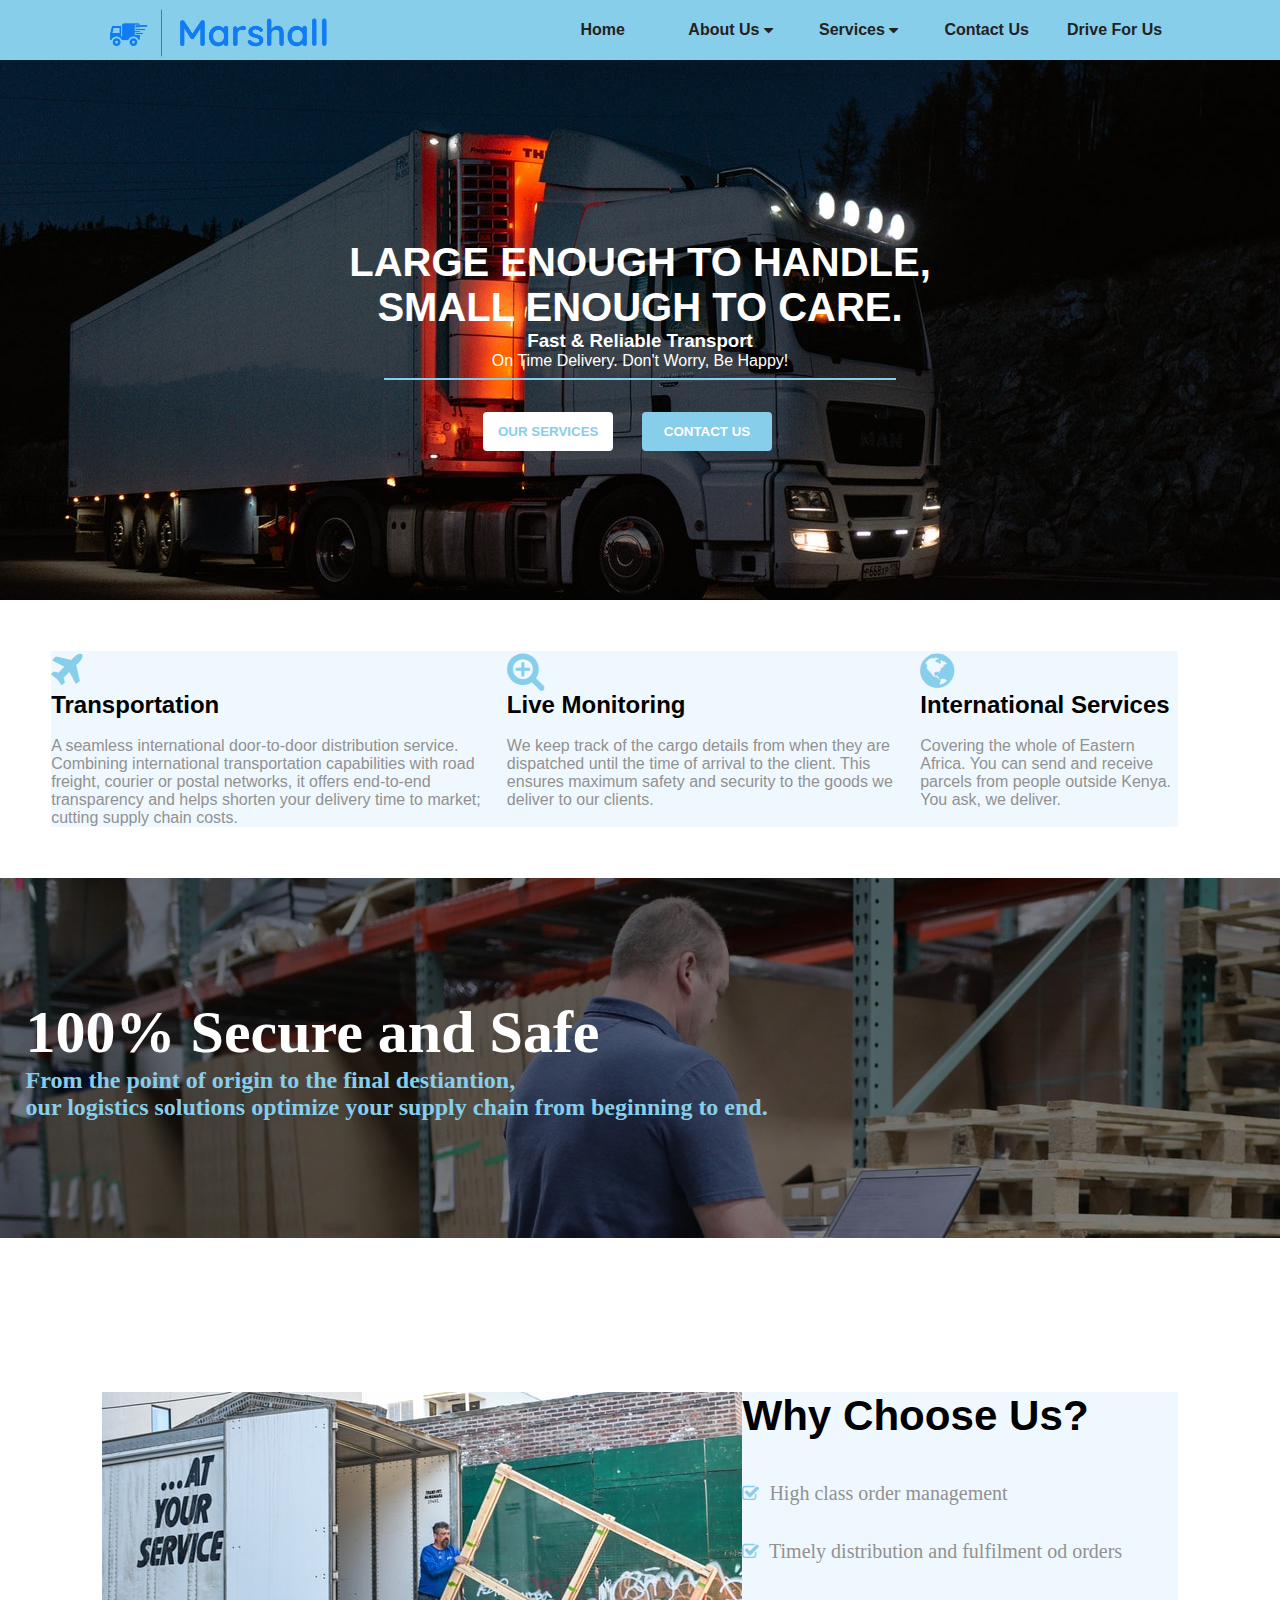
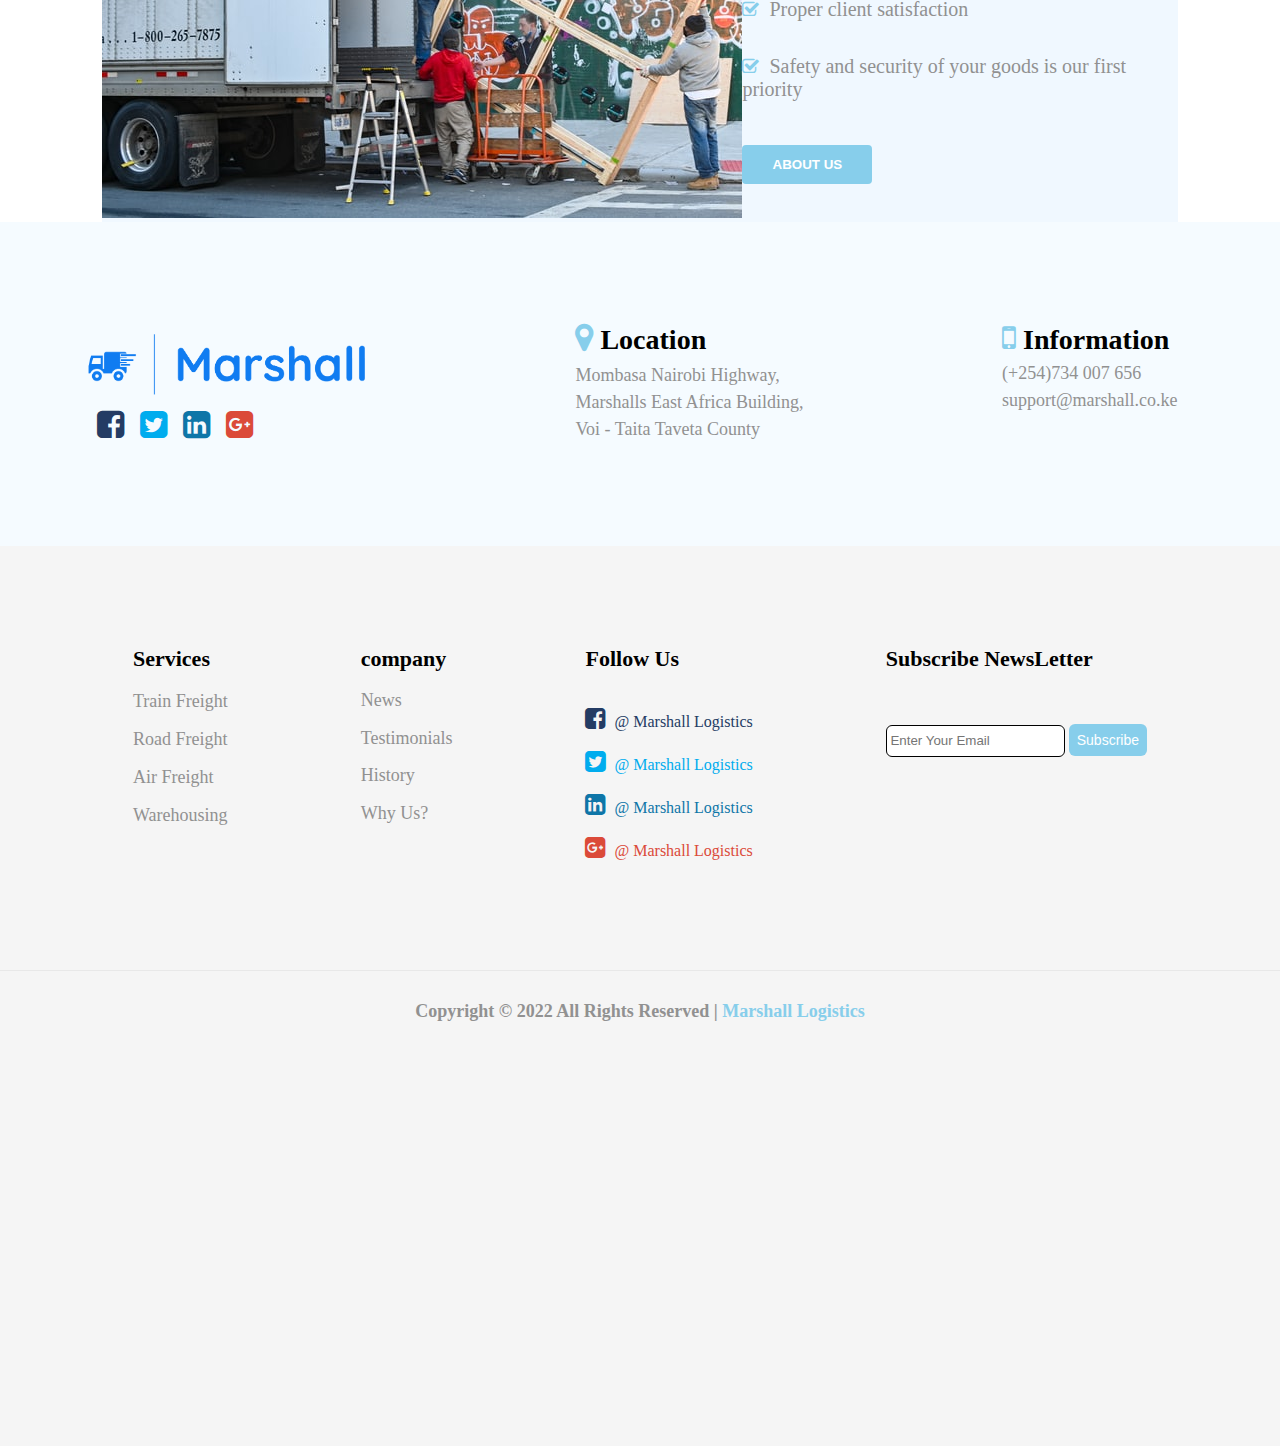
<file: index.html>
<!DOCTYPE html>
<html lang="en">
<head>
    <meta charset="UTF-8">
    <meta http-equiv="X-UA-Compatible" content="IE=edge">
    <meta name="viewport" content="width=device-width, initial-scale=1.0">
    <link rel="stylesheet" href="./Styles/style.css">
    <script src="components/footer.js" type="text/javascript" defer></script>
    <!-- fontawesome CDN -->
    <link rel="stylesheet" href="https://cdnjs.cloudflare.com/ajax/libs/font-awesome/4.7.0/css/font-awesome.min.css" integrity="sha256-eZrrJcwDc/3uDhsdt61sL2oOBY362qM3lon1gyExkL0=" crossorigin="anonymous" />
    <title>Marshall Group</title>
    
</head>
<body>
    <header>
        <!-- Navigation bar -->
        <nav class="navbar">
            
        </nav>
        <script src="main.js"></script>
    </header>
    <main>
        <div class="intro">
            <h1>Large Enough to Handle, <br> Small Enough to Care.</h1>
            <h3>Fast & Reliable Transport</h3>
            <p>On Time Delivery. Don't Worry, Be Happy!</p>
            <div class="divider"></div>
            <div class="buttons">
            <a href="./services.html"><button class="service"> Our Services</button></a>
           <a href="./contact.html"><button class="con">Contact Us</button></a>
           </div>
        </div>
        <div class="activity">
            <div class="transport">
                <h2><i style="color: #87CEEB; font-size: 40px;" class="fa fa-plane" aria-hidden="true"></i><br> Transportation</h2>
                &nbsp;
                <p>A seamless international door-to-door distribution service.<br> Combining international transportation capabilities
                     with road freight, courier or postal networks, it offers end-to-end transparency and helps shorten your delivery time
                      to market; cutting supply chain costs.</p>
            </div>
            <div class="monitor">
                <h2><i style="color: #87CEEB; font-size: 40px" class="fa fa-search-plus" aria-hidden="true"></i><br> Live Monitoring</h2>
                &nbsp;
                <p>We keep track of the cargo details from when they are dispatched until the time of arrival to the client.
                    This ensures maximum safety and security to the goods we deliver to our clients.
                </p>
            </div>
            <div class="outside">
                <h2><i style="color: #87CEEB; font-size: 40px;" class="fa fa-globe" aria-hidden="true"></i><br> International Services</h2>
                &nbsp;
                <p>Covering the whole of Eastern Africa. You can send and receive parcels from people outside Kenya.
                    You ask, we deliver.
                </p>
            </div>
        </div>
        <div class="warehouse">
            <h1>100% Secure and Safe</h1>
            <p>From the point of origin to the final destiantion,<br> our logistics solutions optimize your supply chain from beginning to end.</p>
        </div>
        <div class="info">
            <div class="image">
                <img src="./Images/truck del.jpg" alt="Truck delivery">
            </div>
            <div class="content">
                <a href="./company.html"> <h3>Why Choose Us?</h3></a>
                &nbsp;
                <br>
                <ul>
                    <li><i class="fa fa-check-square-o" aria-hidden="true"></i>&nbsp; High class order management</li>
                    <li><i class="fa fa-check-square-o" aria-hidden="true"></i>&nbsp; Timely distribution and fulfilment od orders</li>
                    <li><i class="fa fa-check-square-o" aria-hidden="true"></i>&nbsp; Proper client satisfaction</li>
                    <li><i class="fa fa-check-square-o" aria-hidden="true"></i>&nbsp; Safety and security of your goods is our first priority</li>
                </ul>
                <a href="./company.html"><button class="con">About Us</button></a>

            </div>
        </div>
        <div class="location">
            <div class="locate">
            <div class="media">
                <img src="./Images/Marshall-logos_trans.png" alt="Company Logo"> <br>&nbsp;
                <i class="fa fa-facebook-square" aria-hidden="true" style="color: #243c64"></i>
                <i class="fa fa-twitter-square" aria-hidden="true" style="color: #00acee;"></i>
                <i class="fa fa-linkedin-square" aria-hidden="true" style="color: #0e76a8;"></i>
                <i class="fa fa-google-plus-square" aria-hidden="true" style="color:  #db4a39;"></i>
            </div>
            <div class="area">
               <h3><i class="fa fa-map-marker" aria-hidden="true" style="color: #87CEEB;"></i>&nbsp;Location</h3>
               <p>Mombasa Nairobi Highway,</p> <p>Marshalls East Africa Building,</p> <p>Voi - Taita Taveta County</p>
            </div>
            <div class="phone">
                <h3><i class="fa fa-mobile" aria-hidden="true" style="color: #87CEEB;"></i> Information</h3>
                <p>(+254)734 007 656</p>
                <p>support@marshall.co.ke</p>
            </div>
            </div>
        </div>

    </main>
    <footer-component>
        
    </footer-component>
    
</body>
</html>
</file>
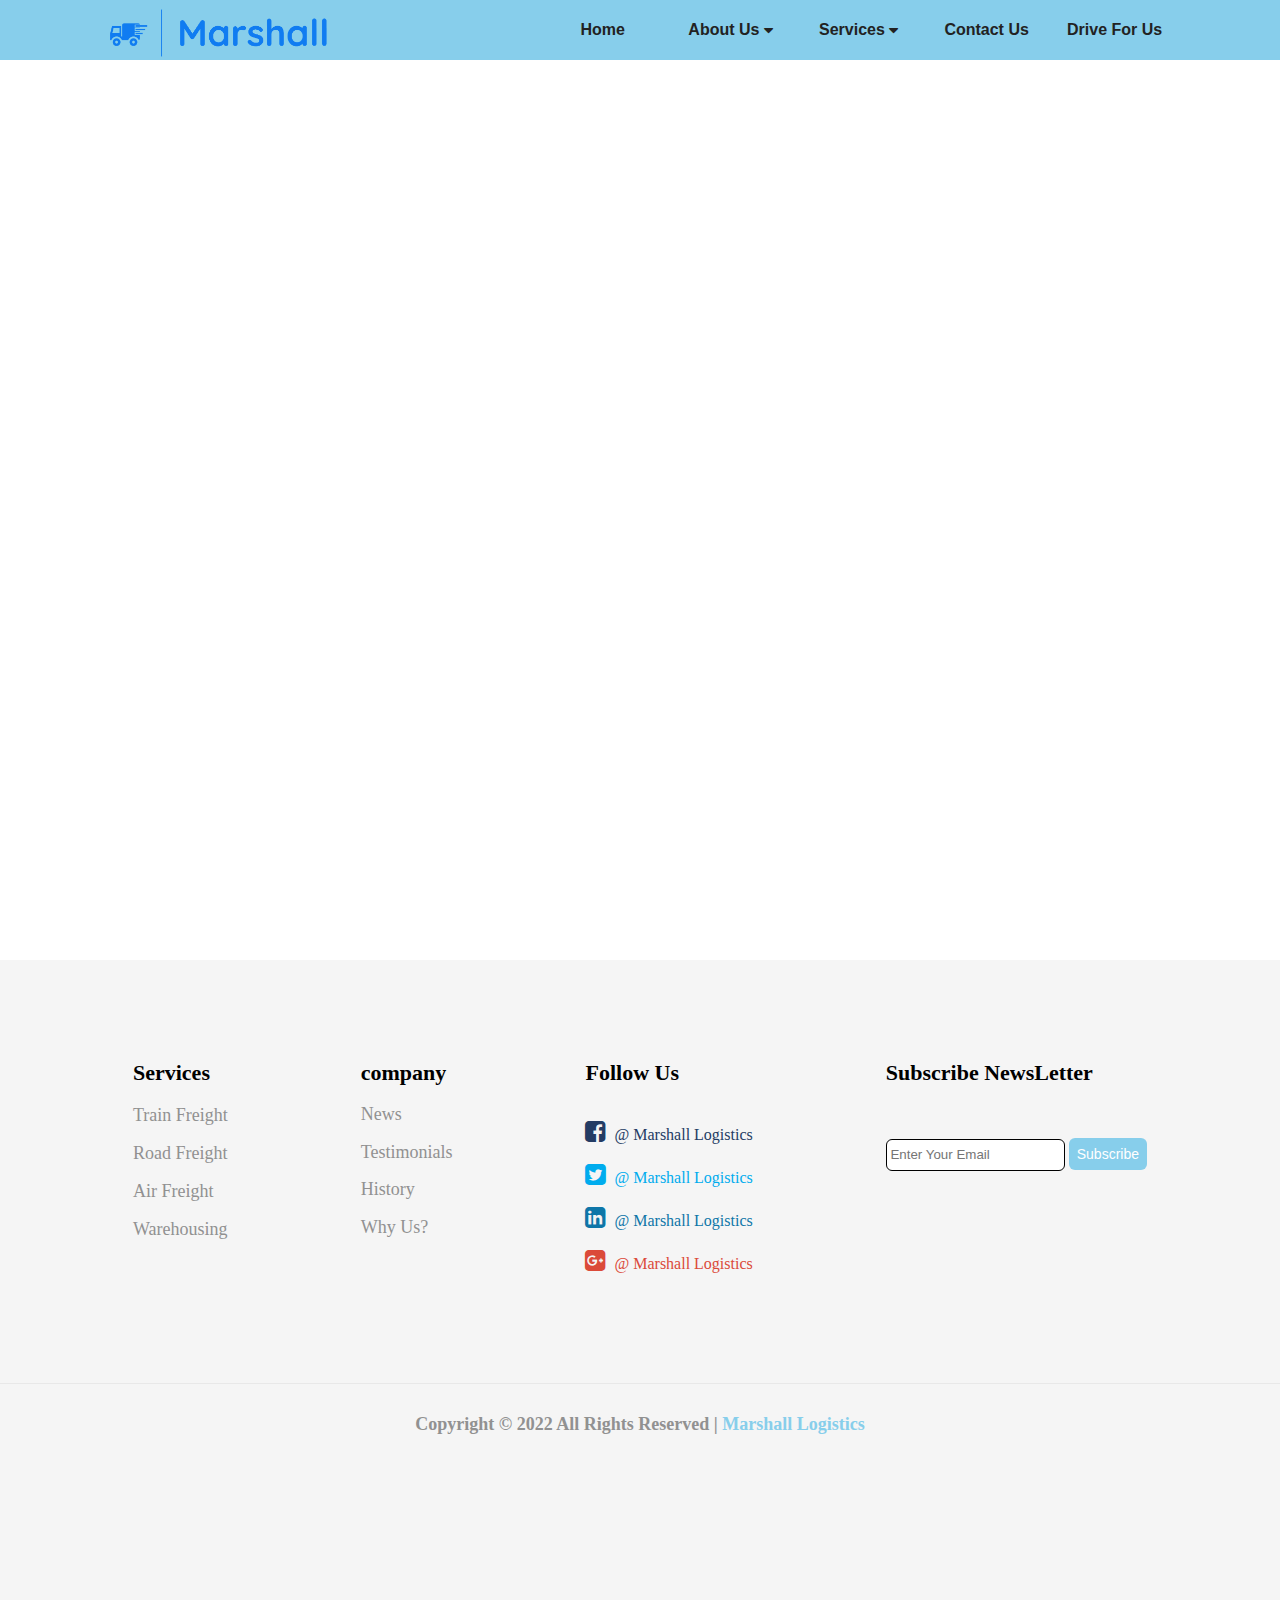
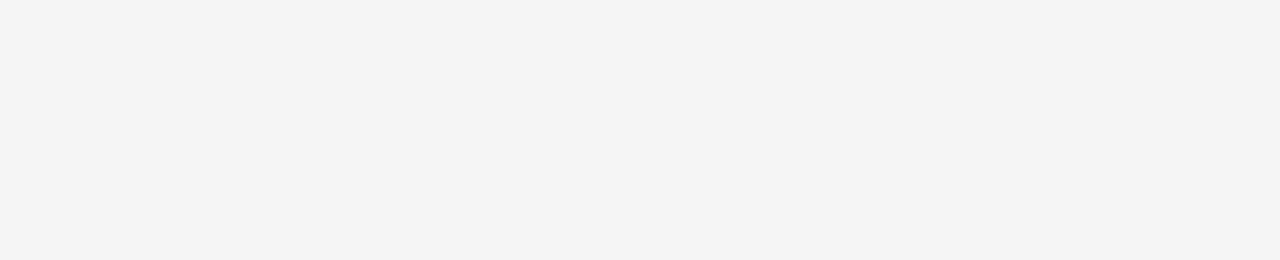
<file: air.html>
<!DOCTYPE html>
<html lang="en">
<head>
    <meta charset="UTF-8">
    <meta http-equiv="X-UA-Compatible" content="IE=edge">
    <meta name="viewport" content="width=device-width, initial-scale=1.0">
    <script src="components/footer.js" type="text/javascript" defer></script>
    <title>Air freight</title>
</head>
<body>
    <header>
        <!-- Navigation bar -->
        <nav class="navbar">
        
            <script src="main.js"></script>
        </nav>

    </header>
    <main>

    </main>
    <footer-component>
        
    </footer-component>
</body>
</html>
</file>
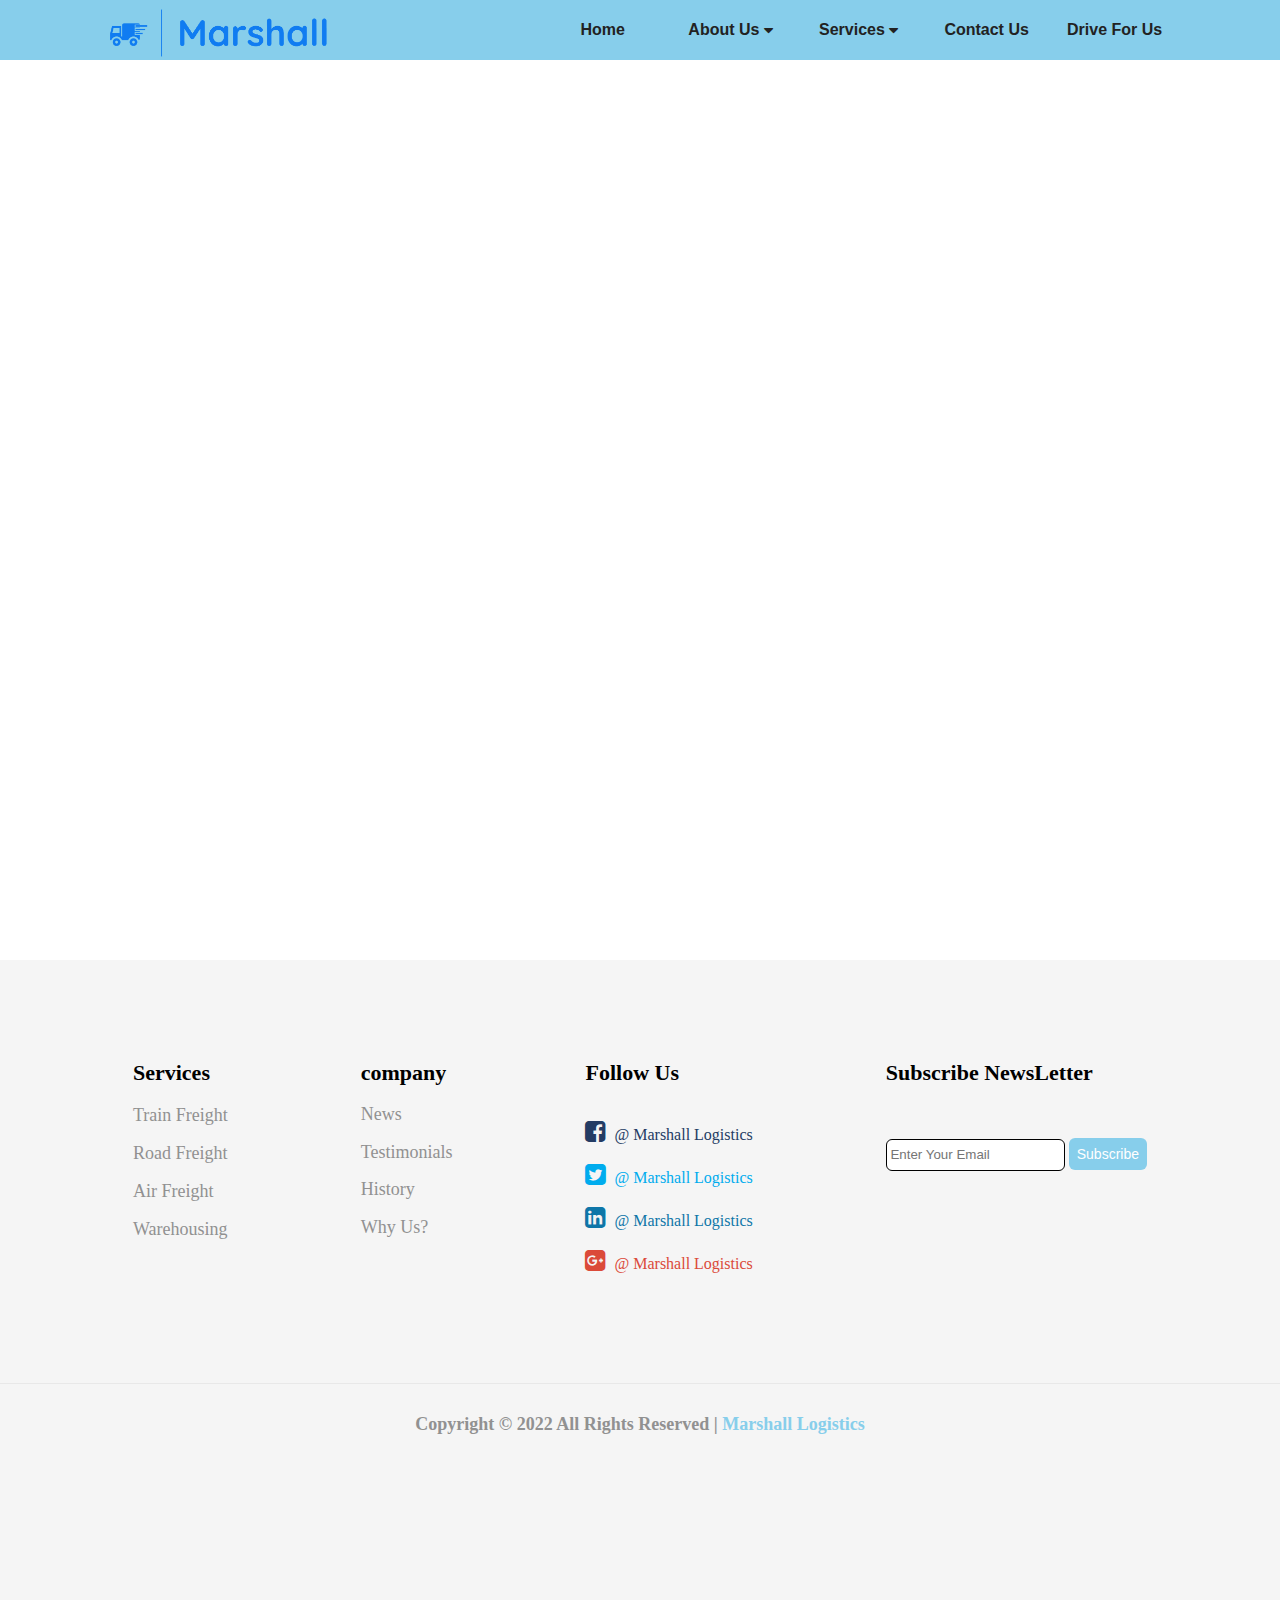
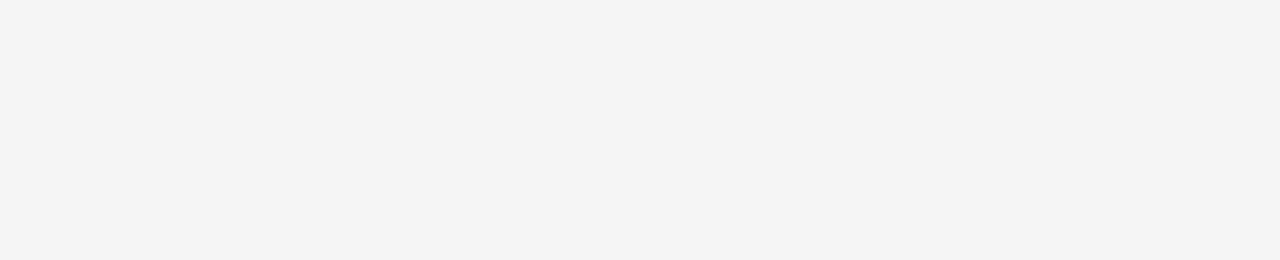
<file: careers.html>
<!DOCTYPE html>
<html lang="en">
<head>
    <meta charset="UTF-8">
    <meta http-equiv="X-UA-Compatible" content="IE=edge">
    <meta name="viewport" content="width=device-width, initial-scale=1.0">
    <script src="components/footer.js" type="text/javascript" defer></script>
    <title>Careers</title>
</head>
<body>
    <header>
        <!-- Navigation bar -->
        <nav class="navbar">
        
            <script src="main.js"></script>
        </nav>

    </header>
    <main>

    </main>
    <footer-component>
        
    </footer-component>
</body>
</html>
</file>
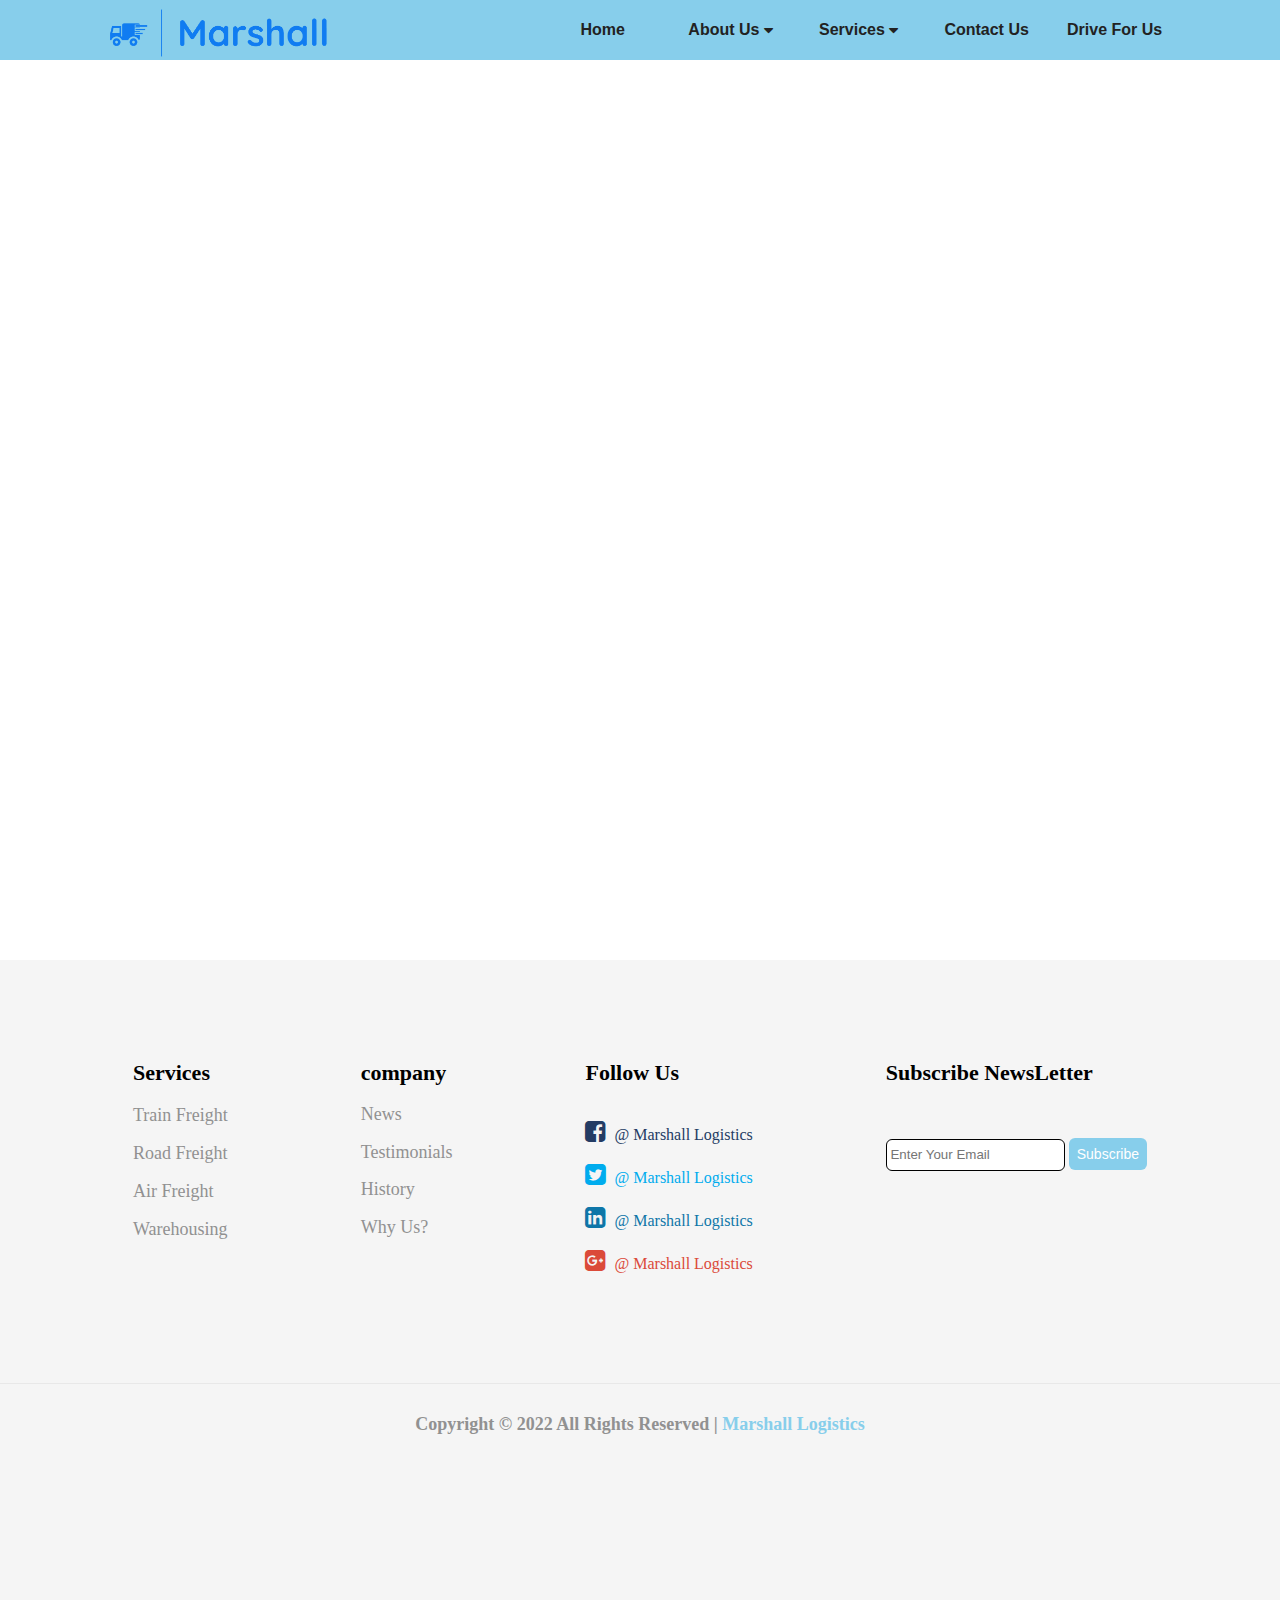
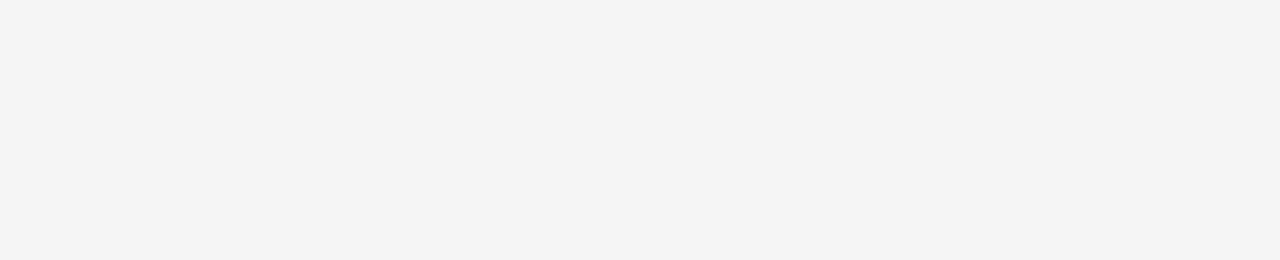
<file: company.html>
<!DOCTYPE html>
<html lang="en">
<head>
    <meta charset="UTF-8">
    <meta http-equiv="X-UA-Compatible" content="IE=edge">
    <meta name="viewport" content="width=device-width, initial-scale=1.0">
    <script src="components/footer.js" type="text/javascript" defer></script>
    <title>Company</title>
</head>
<body>
    <header>
        <!-- Navigation bar -->
        <nav class="navbar">
        
            <script src="main.js"></script>
        </nav>

    </header>
    <main>

    </main>
    <footer-component>
        
    </footer-component>
</body>
</html>
</file>
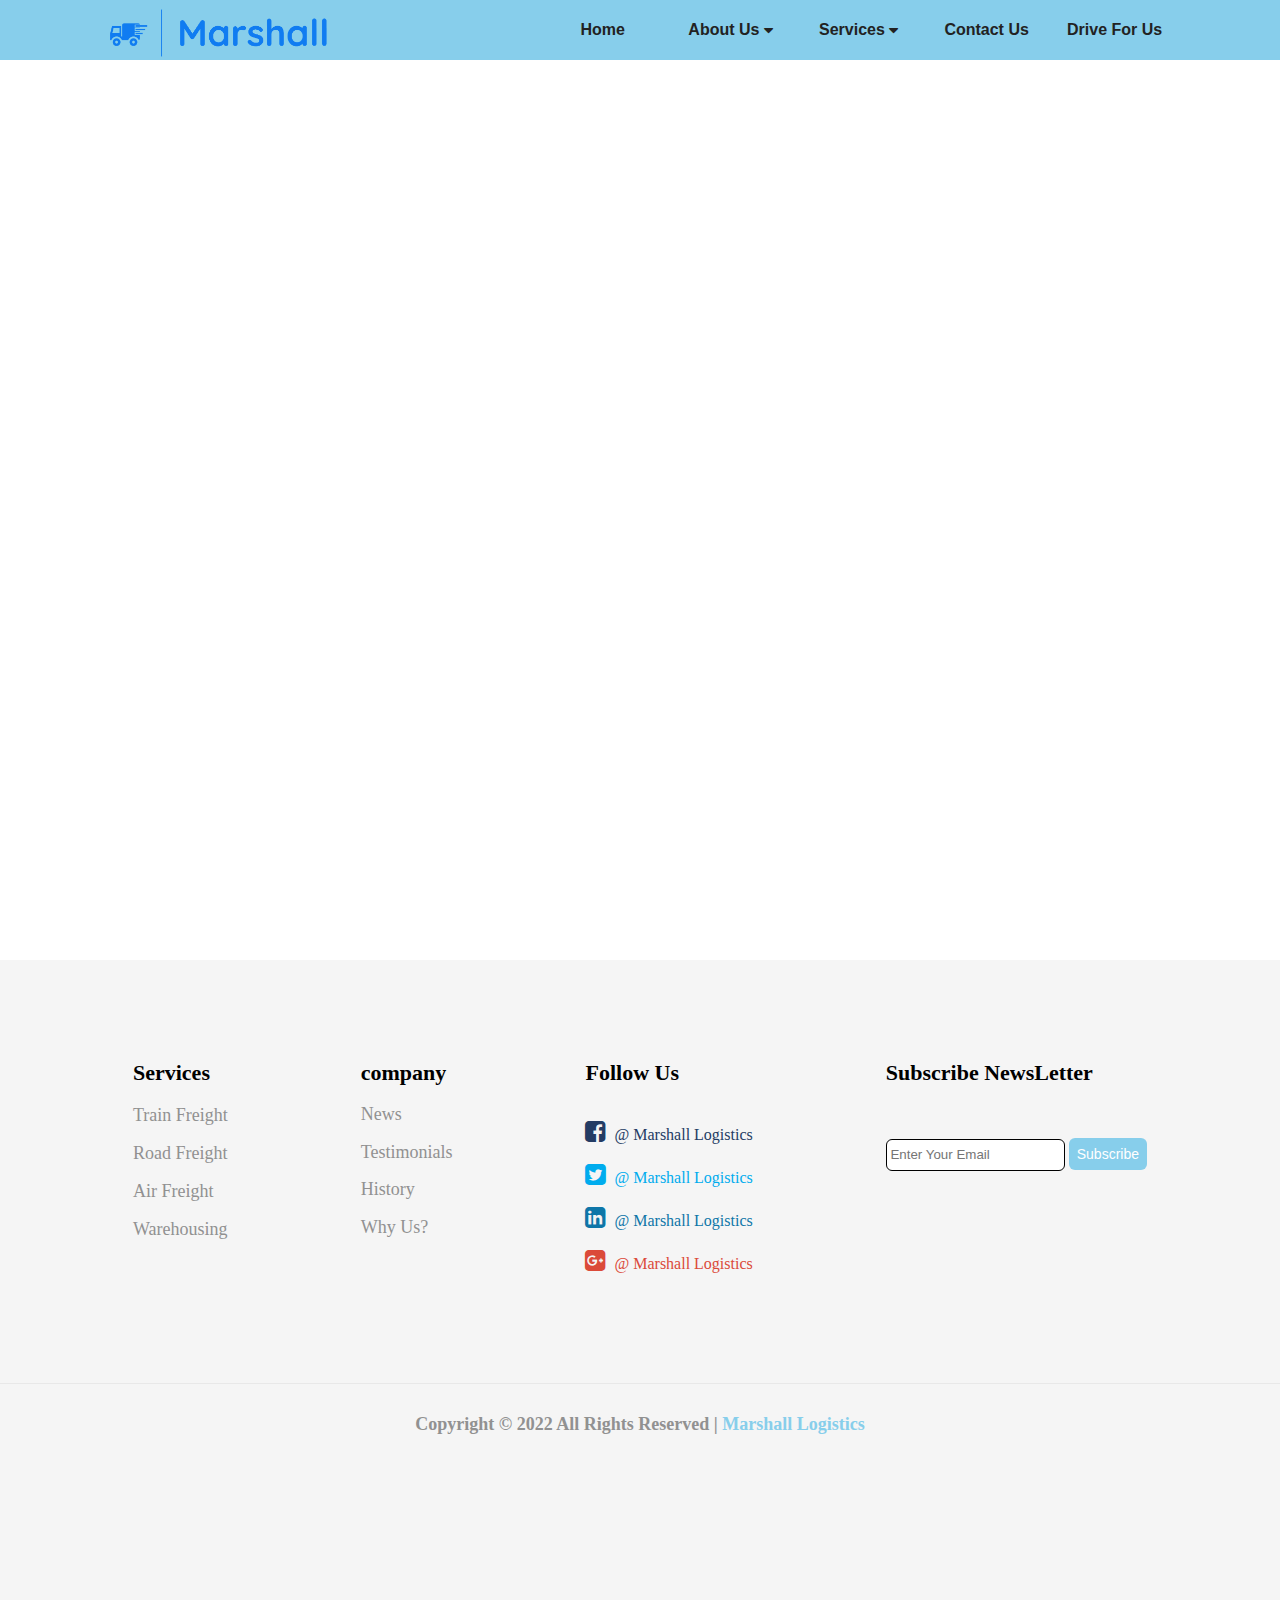
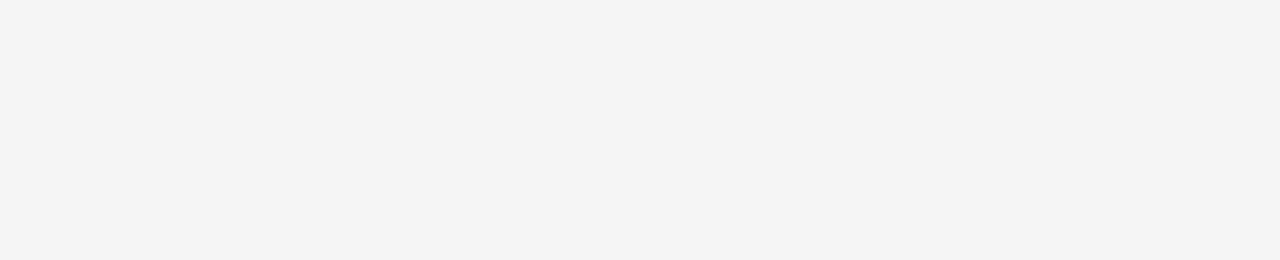
<file: contact.html>
<!DOCTYPE html>
<html lang="en">
<head>
    <meta charset="UTF-8">
    <meta http-equiv="X-UA-Compatible" content="IE=edge">
    <meta name="viewport" content="width=device-width, initial-scale=1.0">
    <script src="components/footer.js" type="text/javascript" defer></script>
    <title>Contact Us</title>
</head>
<body>
    <header>
        <!-- Navigation bar -->
        <nav class="navbar">
        
            <script src="main.js"></script>
        </nav>

    </header>
    <main>

    </main>
    <footer-component>
        
    </footer-component>
    
</body>
</html>
</file>
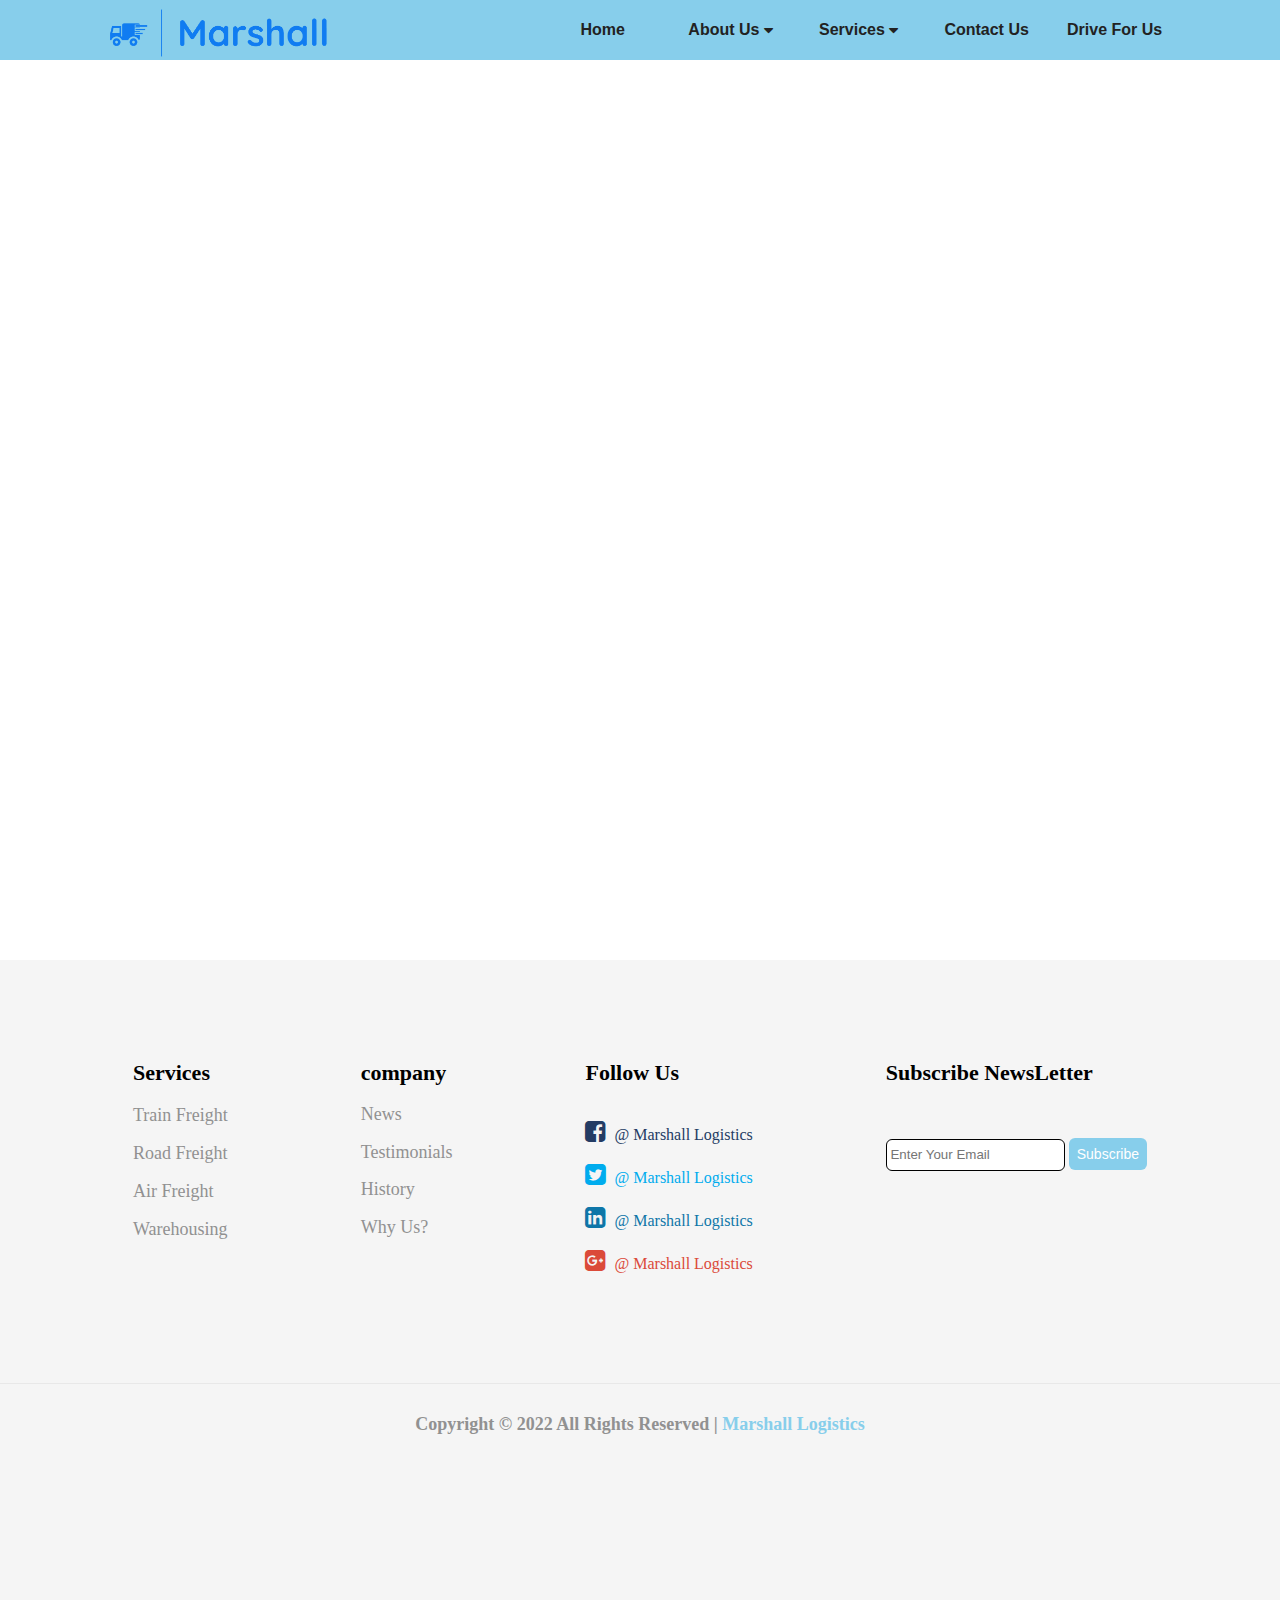
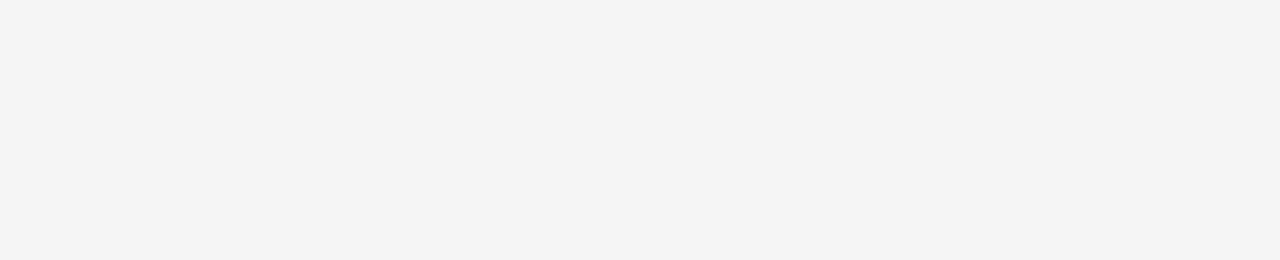
<file: drive.html>
<!DOCTYPE html>
<html lang="en">
<head>
    <meta charset="UTF-8">
    <meta http-equiv="X-UA-Compatible" content="IE=edge">
    <meta name="viewport" content="width=device-width, initial-scale=1.0">
    <script src="components/footer.js" type="text/javascript" defer></script>
    <title>Drive For Us</title>
</head>
<body>
    <header>
        <!-- Navigation bar -->
        <nav class="navbar">
        
            <script src="main.js"></script>
        </nav>

    </header>
    <main>

    </main>
    <footer-component>
        
    </footer-component>
</body>
</html>
</file>
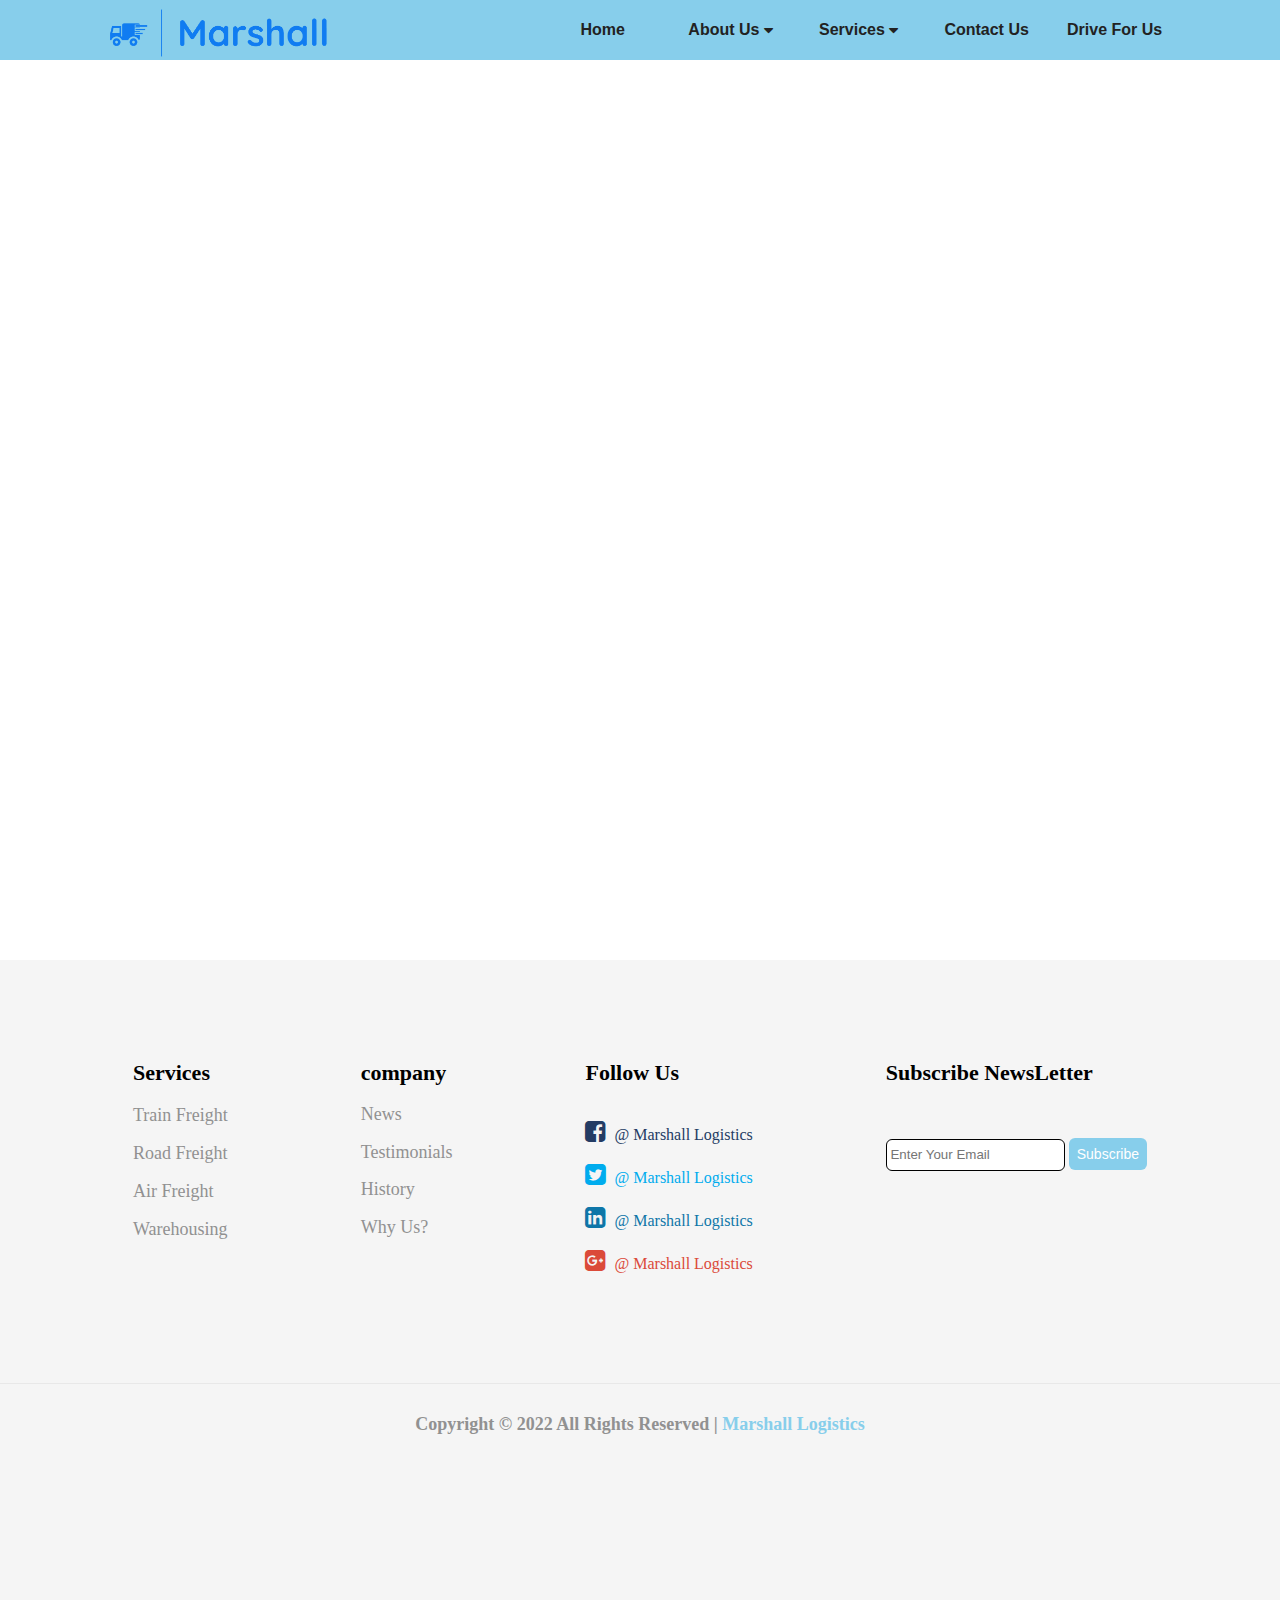
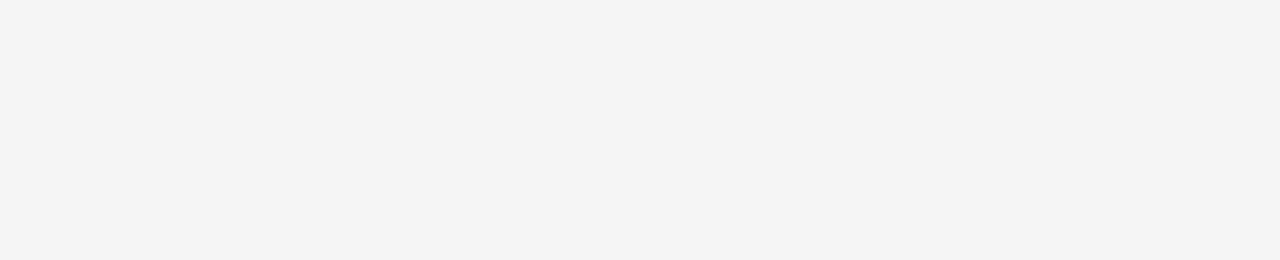
<file: history.html>
<!DOCTYPE html>
<html lang="en">
<head>
    <meta charset="UTF-8">
    <meta http-equiv="X-UA-Compatible" content="IE=edge">
    <meta name="viewport" content="width=device-width, initial-scale=1.0">
    <script src="components/footer.js" type="text/javascript" defer></script>
    <title>Our History</title>
</head>
<body>
    <header>
        <!-- Navigation bar -->
        <nav class="navbar">
        
            <script src="main.js"></script>
        </nav>

    </header>
    <main>

    </main>
    <footer-component>
        
    </footer-component>
</body>
</html>
</file>
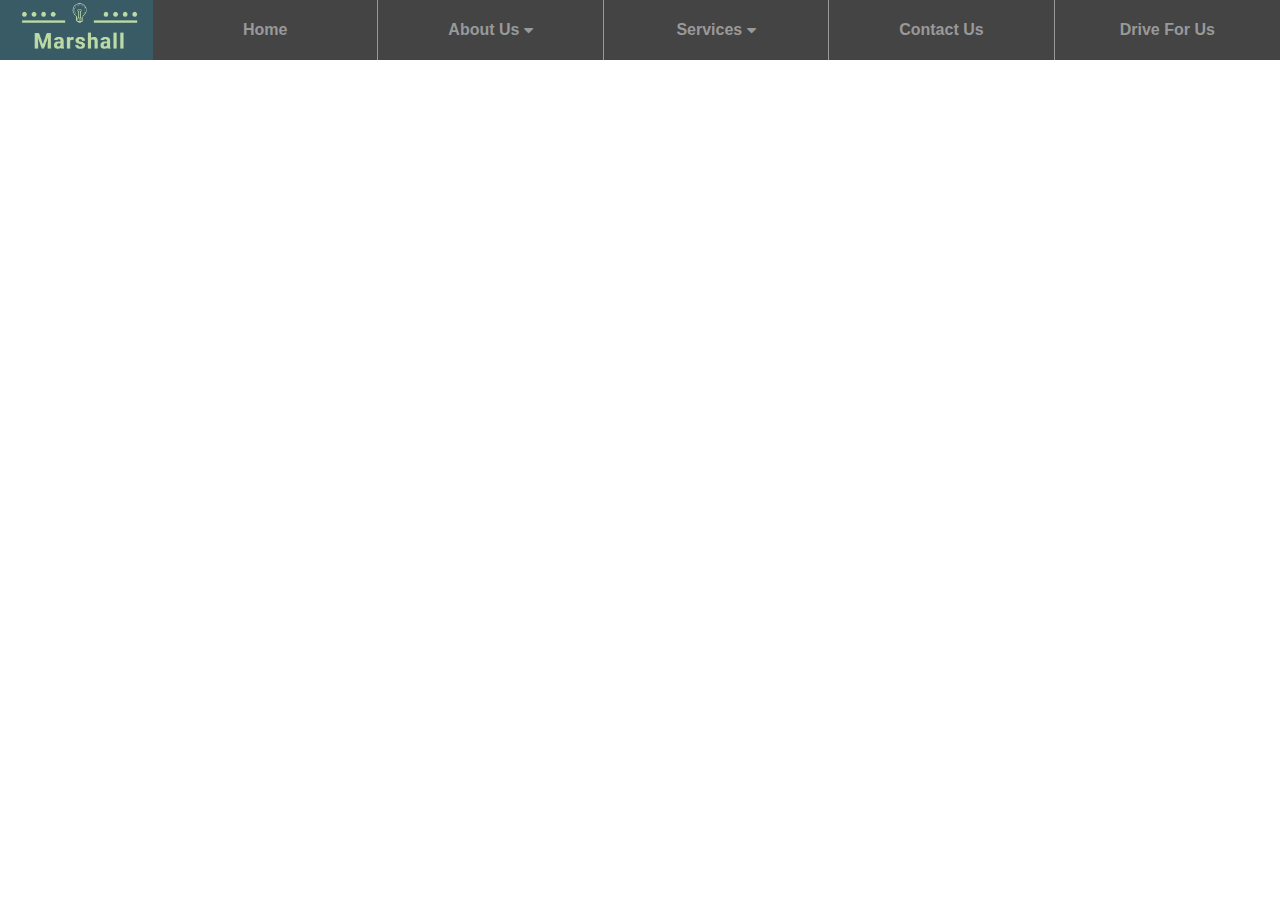
<file: navbar.html>
<!DOCTYPE html>
<html lang="en">
<head>
    <meta charset="UTF-8">
    <meta http-equiv="X-UA-Compatible" content="IE=edge">
    <meta name="viewport" content="width=device-width, initial-scale=1.0">
    <link rel="stylesheet" href="https://cdnjs.cloudflare.com/ajax/libs/font-awesome/4.7.0/css/font-awesome.min.css">
    <style>
        *{
            margin: 0;
            padding: 0;
            
        }
        .navbar{
            position: fixed;
            width: 100%;
            border: 1px solid #222;
            background-color: #111;
            border-radius: 6px;
            box-shadow: 0 1px 1px #777;
        }
        .new{
            display: flex;
            flex-direction: row;
            background: #444;
        }
       .wrap .new ul{
            display: flex;
            flex-direction: row;
            text-align: center;
        }
    
        .wrap a{
            display: flex;
            align-items: center;
            justify-content: center;
            color: #999;
            height: 60px;
            font-family:'Franklin Gothic Medium', 'Arial Narrow', Arial, sans-serif;
            font-weight: bold;
            text-decoration: none;
            text-transform: capitalize;
        }
        .wrap ul{
            background: #444;
            list-style: none;
            display: flex;
            justify-content: center;
        }
        .wrap ul li:hover > a{
            background-color: aliceblue;
        }
        .wrap ul li a:after{
            left: 0;
            bottom: 0;
            width: 0;
            position: absolute;
            content: '';
            transition: .7s;
            background: #222;
        }
        .wrap ul li a:before{
            right: 0;
            top: 0;
            width: 0;
            position: absolute;
            content: '';
            transition: .7s;
            background: #222;
        }
       .wrap li{
            text-align: center;
            width: 100%;
        }
        .wrap ul > li > a{
            border-right: 1px solid #999;
        }
        .wrap ul > li:last-child > a{
            border-right: none;
        }
        .wrap li:hover .sub1 > li{
            display:block;
            position: relative;
            background: #444;
            background: linear-gradient(#444, #111);
            box-shadow: 0 -1px 0 rgba(255,255,255,.3);
            border-radius: 3px;
            top: 0;
        }
        .wrap li:hover .sub2 > li{
            display:block;
            position: relative;
            background: #444;
            background: linear-gradient(#444, #111);
            box-shadow: 0 -1px 0 rgba(255,255,255,.3);
            border-radius: 3px;
            top: 0;
        }
        .wrap ul li ul li:hover > a{
            background: #777;
        }
        .sub1 .sub2{
            display: flex;
            flex-direction: column;
        }
       
        .sub1 li{
            display: none;
            position: relative;
        }
        
        .sub2 li{
            display: none;
         }
         .sub1, .sub2{
            position: absolute;
            display: flex;
            flex-direction: column;
            width: 20%;
         }
         .new{
             display: flex;
             text-align: left;
             height: 30px;
         }
         
       
    </style>
    
</head>
<body>
    <div class="wrap">
        
    <ul>
        <img src="./Images/icon.png" height="60px">
        <li><a href="#">Home</a></li>
        <li><a href="#">About Us&nbsp;<i class="fa fa-caret-down"></i></a>
            <ul class="sub1">
                <li><a href="#">Company</a></li>
                <li><a href="#">History</a></li>
                <li><a href="#">Careers</a></li>
            </ul>
        </li>
        <li><a href="#">Services&nbsp;<i class="fa fa-caret-down"></i></a>
        <ul class="sub2">
            <li><a href="#">All Services</a></li>
            <li><a href="#">Rail Freight</a></li>
            <li><a href="#">Land Freight</a></li>
            <li><a href="#">Air Freight</a></li>
            <li><a href="#">Warehousing</a></li>
        </ul>
        </li>
        <li><a href="#">Contact Us</a>
        <ul class="sub2"></ul>
        </li>
        <li><a href="#">Drive For Us</a></li>
    </ul>
    </div>
</body>
</html>
</file>
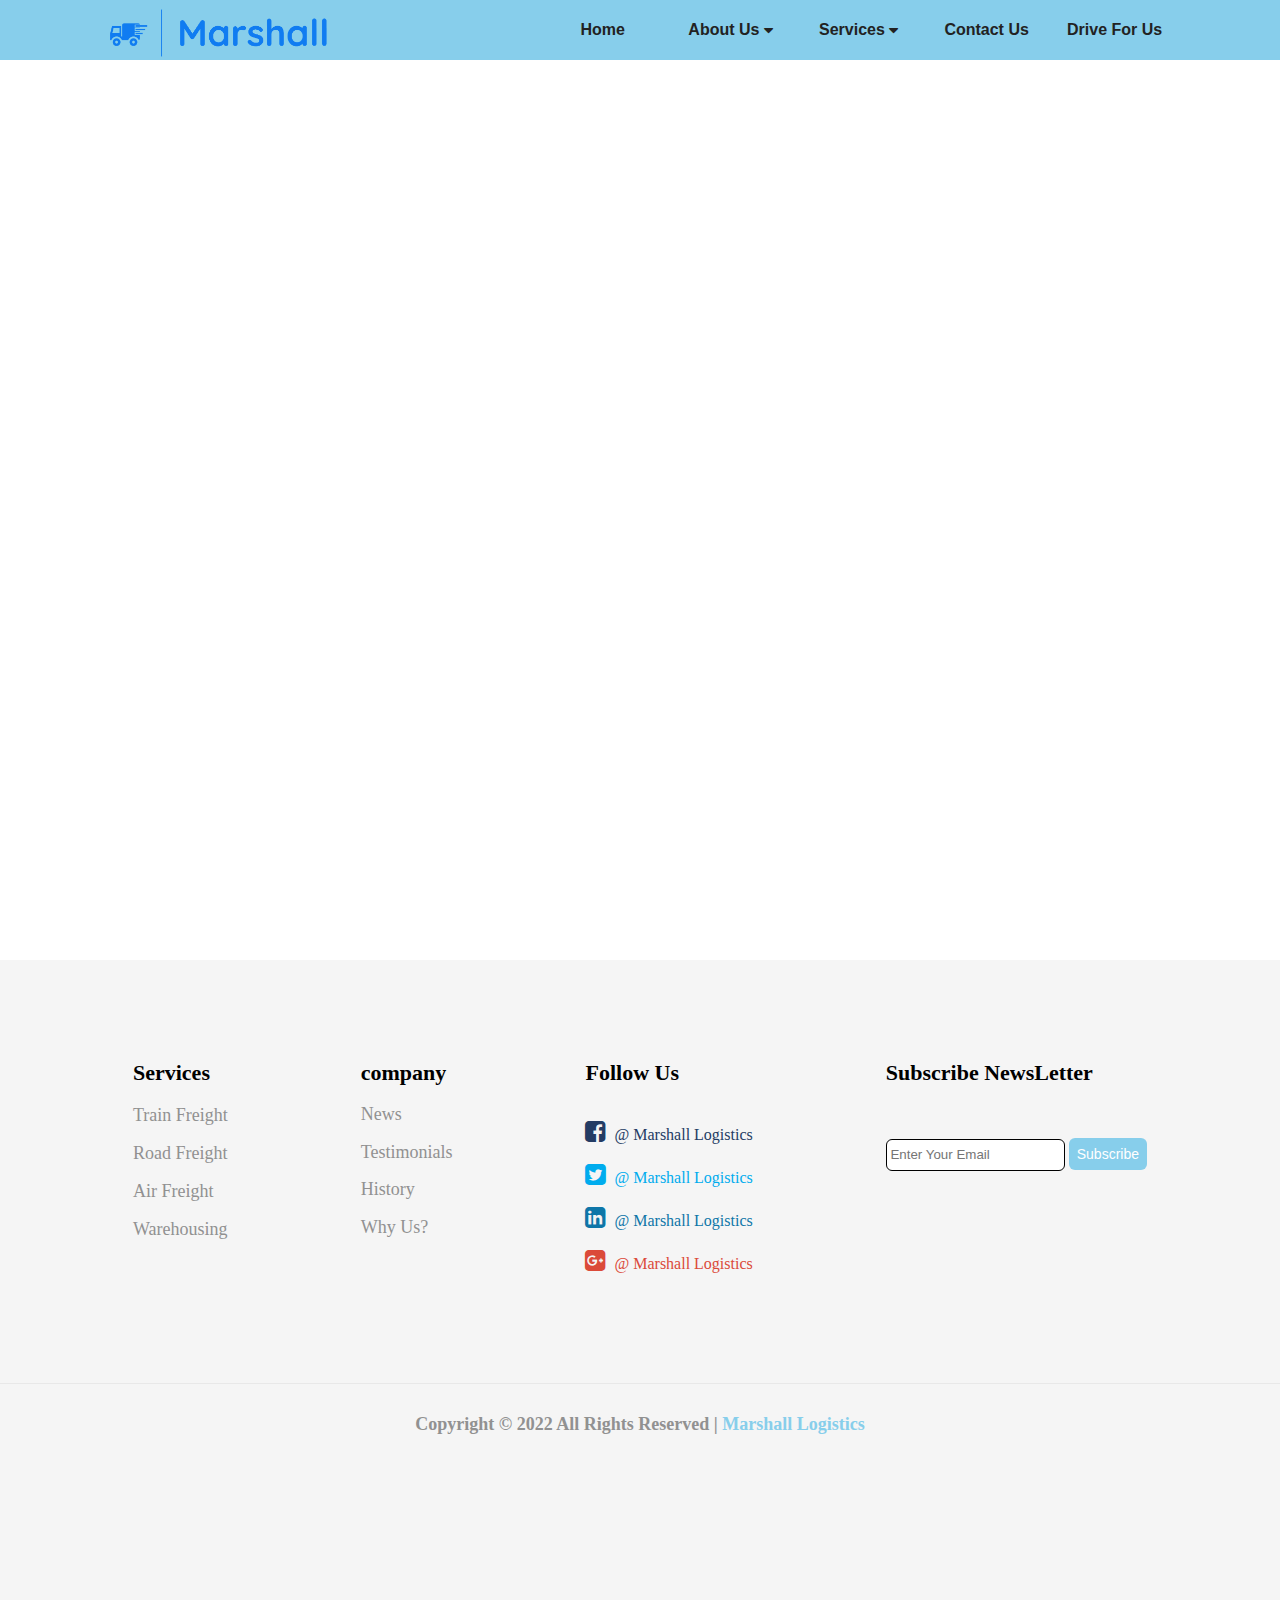
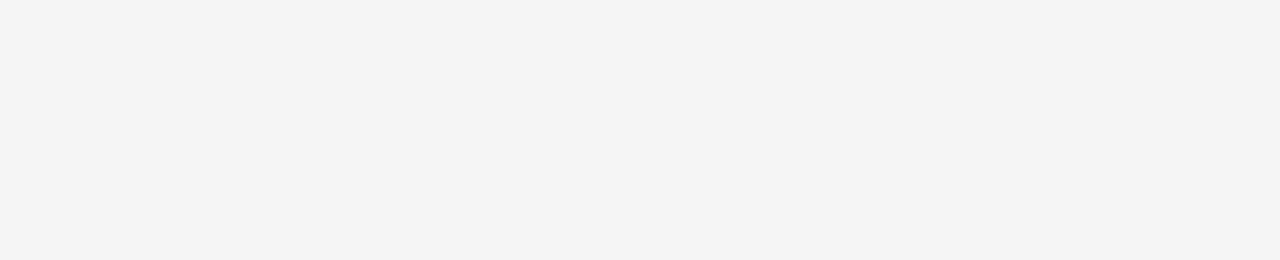
<file: road.html>
<!DOCTYPE html>
<html lang="en">
<head>
    <meta charset="UTF-8">
    <meta http-equiv="X-UA-Compatible" content="IE=edge">
    <meta name="viewport" content="width=device-width, initial-scale=1.0">
    <script src="components/footer.js" type="text/javascript" defer></script>
    <title>Road Freight</title>
</head>
<body>
    <header>
        <!-- Navigation bar -->
        <nav class="navbar">
        
            <script src="main.js"></script>
        </nav>

    </header>
    <main>

    </main>
    <footer-component>
        
    </footer-component>
</body>
</html>
</file>
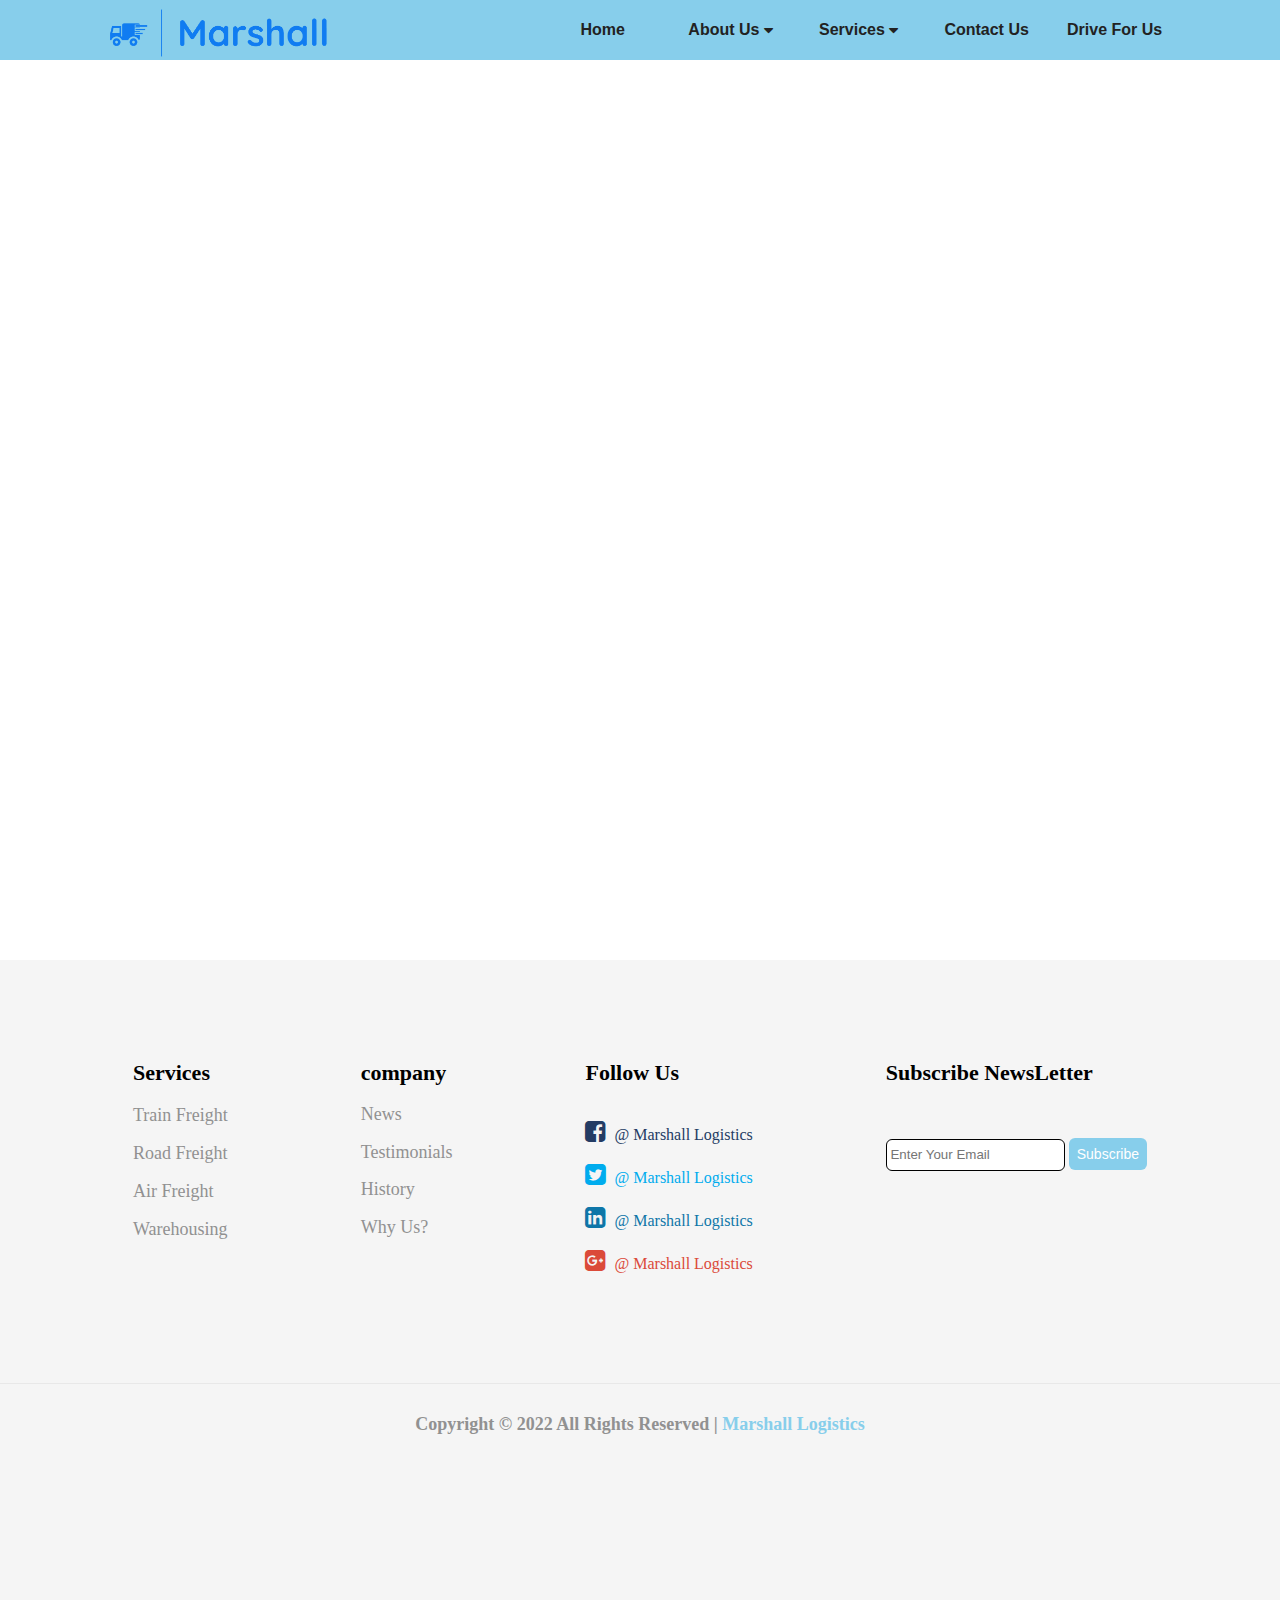
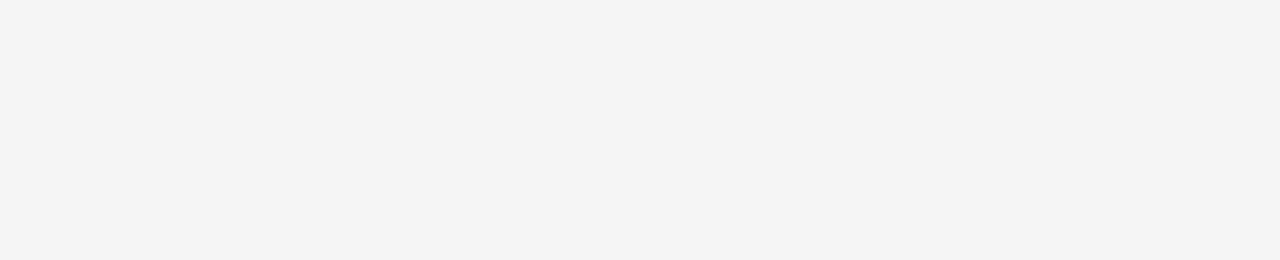
<file: services.html>
<!DOCTYPE html>
<html lang="en">
<head>
    <meta charset="UTF-8">
    <meta http-equiv="X-UA-Compatible" content="IE=edge">
    <meta name="viewport" content="width=device-width, initial-scale=1.0">
    <script src="components/footer.js" type="text/javascript" defer></script>
    <title>Our Services</title>
</head>
<body>
    <header>
        <!-- Navigation bar -->
        <nav class="navbar">
        
            <script src="main.js"></script>
        </nav>

    </header>
    <main>

    </main>
    <footer-component>
        
    </footer-component>
</body>
</html>
</file>
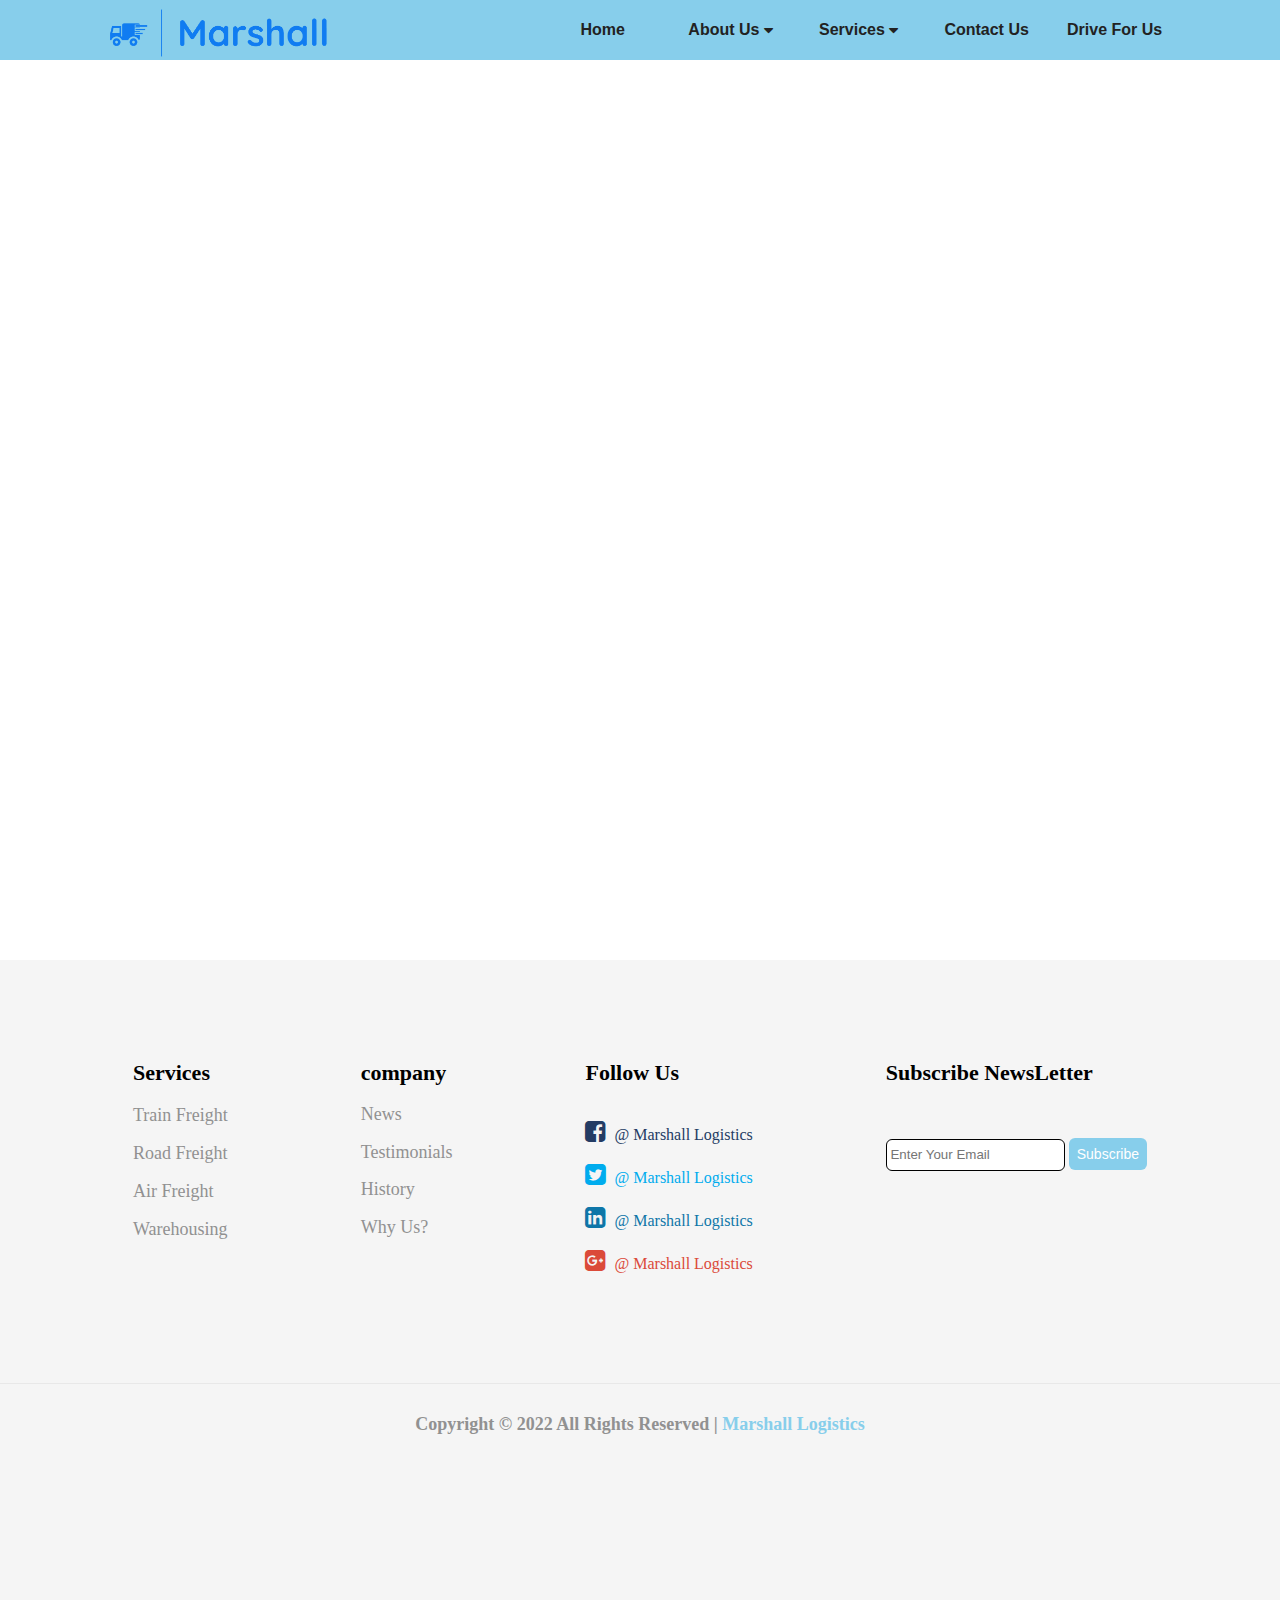
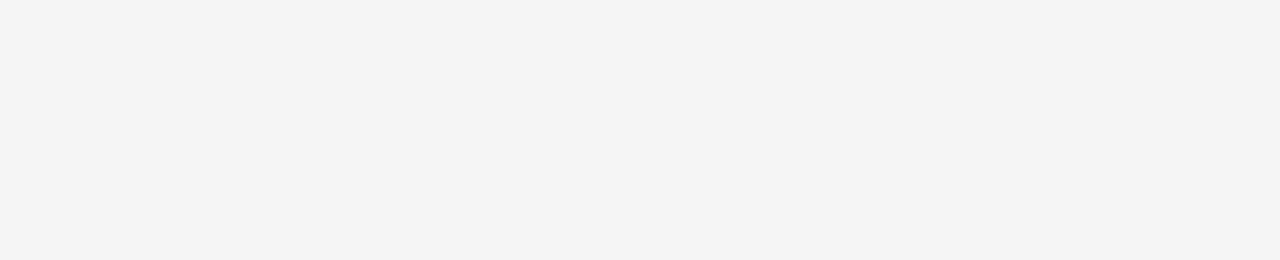
<file: train.html>
<!DOCTYPE html>
<html lang="en">
<head>
    <meta charset="UTF-8">
    <meta http-equiv="X-UA-Compatible" content="IE=edge">
    <meta name="viewport" content="width=device-width, initial-scale=1.0">
    <script src="components/footer.js" type="text/javascript" defer></script>
    <title>Train Freight</title>
</head>
<body>
    <header>
        <!-- Navigation bar -->
        <nav class="navbar">
        
            <script src="main.js"></script>
        </nav>

    </header>
    <main>

    </main>
    <footer-component>
        
    </footer-component>
</body>
</html>
</file>
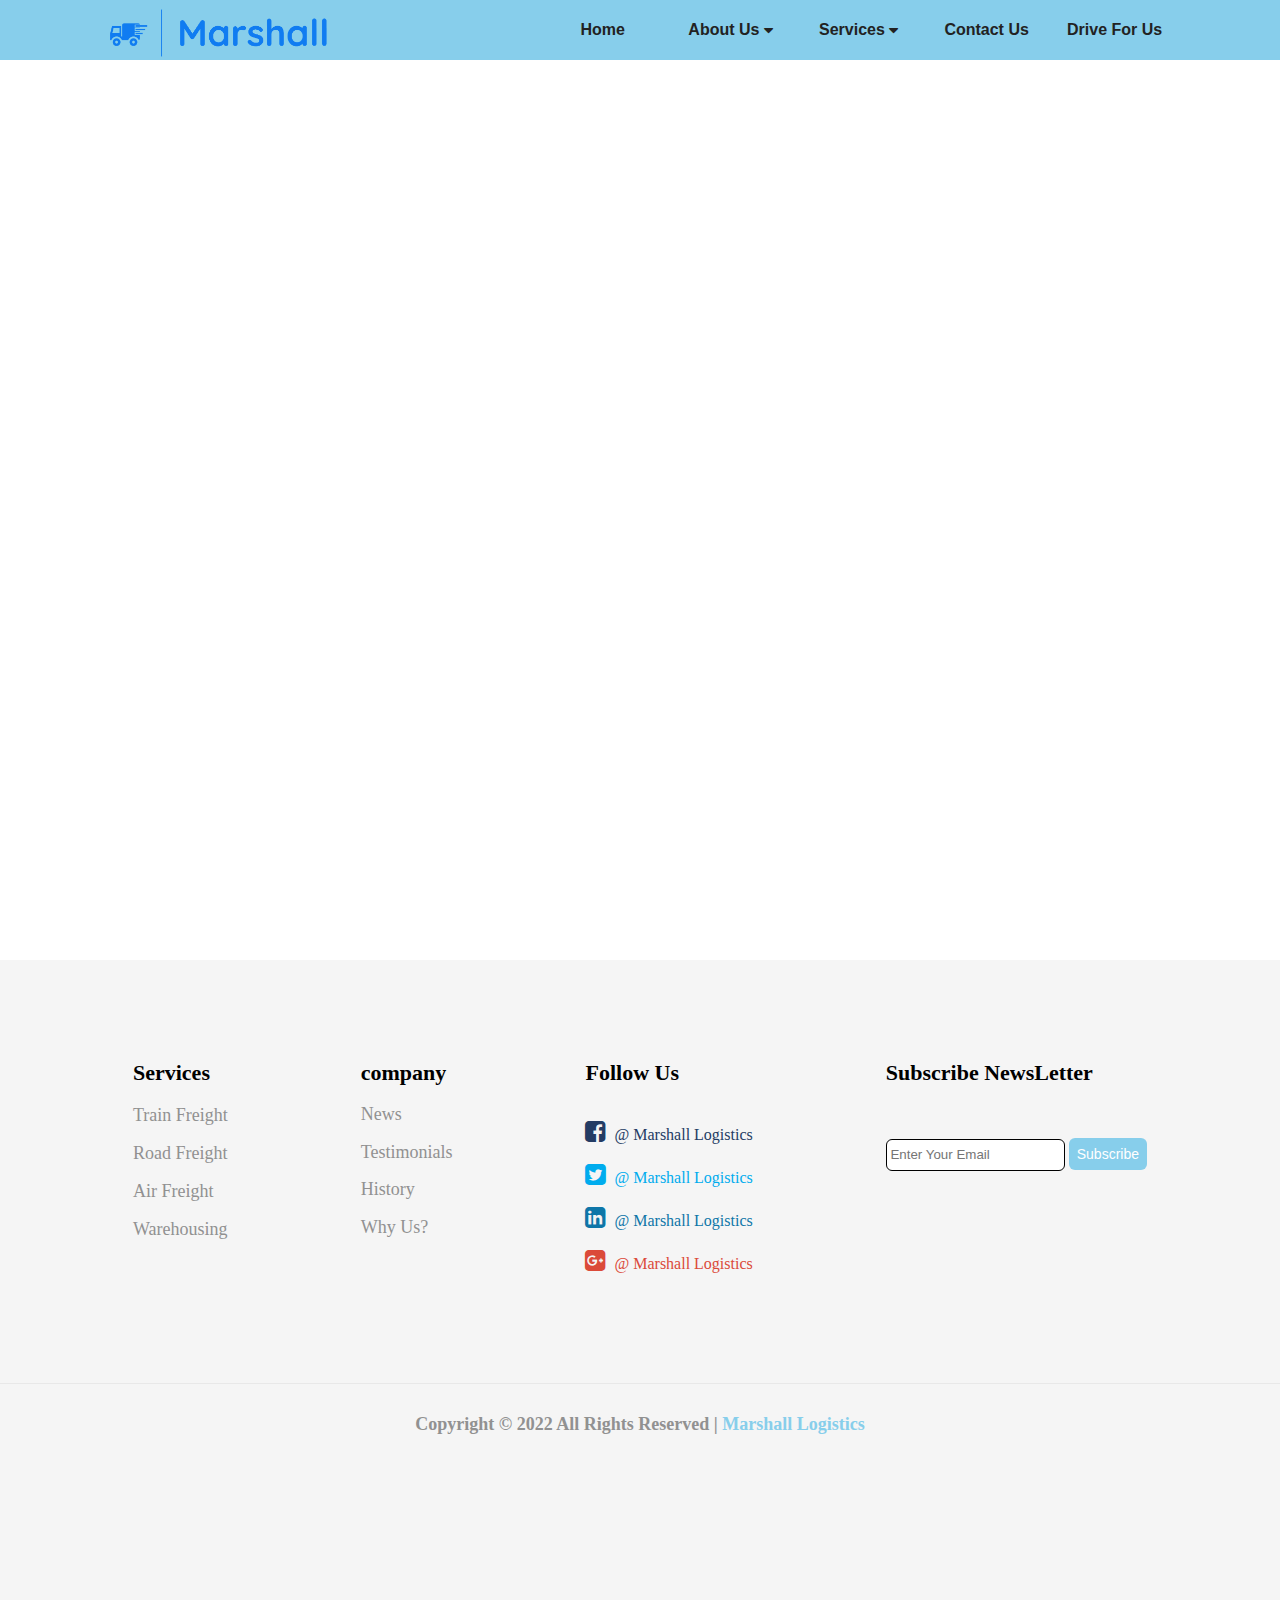
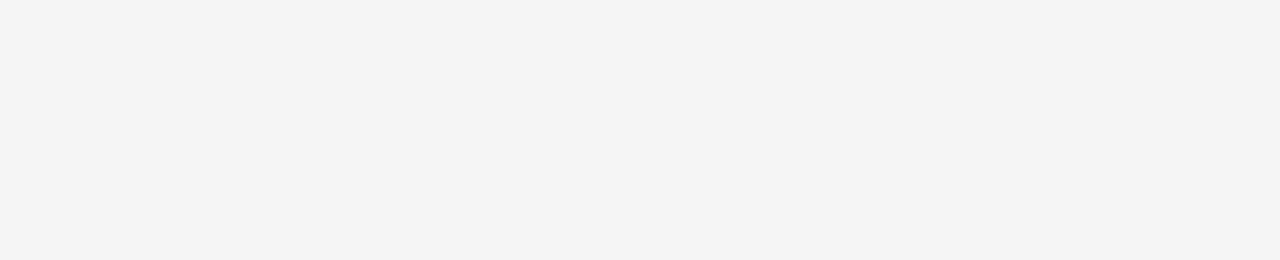
<file: warehouse.html>
<!DOCTYPE html>
<html lang="en">
<head>
    <meta charset="UTF-8">
    <meta http-equiv="X-UA-Compatible" content="IE=edge">
    <meta name="viewport" content="width=device-width, initial-scale=1.0">
    <script src="components/footer.js" type="text/javascript" defer></script>
    <title>Warehousing</title>
</head>
<body>
    <header>
        <!-- Navigation bar -->
        <nav class="navbar">
        
            <script src="main.js"></script>
        </nav>

    </header>
    <main>

    </main>
    <footer-component>
        
    </footer-component>
</body>
</html>
</file>
<file: Styles/style.css>
*{
    margin: 0;
    padding: 0;
}
html{
    height: 100%;
}
body{
    min-height: 100%;
    overflow-x: hidden;
    background-size: 1366px;

}
main{
    max-width:100%;
    margin: 0 auto;
    min-height: 100vh;
}
.navbar{
    background: #87CEEB;
    
}
.intro{
  background-image: url(../Images/man.jpg);
  height: 540px;
}

.intro h1{
    padding-top: 180px;
    text-transform: uppercase;
    font-weight: bolder;
    font-size: 40px;
    font-family: -apple-system, BlinkMacSystemFont, 'Segoe UI', Roboto, Oxygen, Ubuntu, Cantarell, 'Open Sans', 'Helvetica Neue', sans-serif;
    color:#fff;
    align-items: center;
    text-align: center;
}
.intro h3, .intro p{
    color:#fff;
    font-family: -apple-system, BlinkMacSystemFont, 'Segoe UI', Roboto, Oxygen, Ubuntu, Cantarell, 'Open Sans', 'Helvetica Neue', sans-serif;
    align-items: center;
    text-align: center;
}
.divider{
    margin-left: 30%;
    align-items: center;
    width: 40%;
    height: 4px;
    margin-top: 8px;
    margin-bottom: 8px;
    border-top: 2px solid #87CEEB;
}
.buttons{
    align-items: center;
    text-align: center;
    padding: 20px;
}
.service{
    background: #fff;
    color: #87CEEB;
    font-weight: bolder;
    text-transform: uppercase;
    width: 130px;
    padding: 12px;
    border-radius: 4px;
    border: none;
    margin-right: 2%;
}
.con{
    background: #87CEEB;
    color: #fff;
    font-weight: bolder;
    text-transform: uppercase;
    width: 130px;
    padding: 12px;
    border-radius: 4px;
    border: none;
    margin-right: 2%;
}
.service:hover, .con:hover{
    cursor: pointer;
    transform:scale(120%, 120%)
}
.activity{
    display: flex;
    margin-left: 8%;
    flex-wrap: row wrap;
    justify-content: space-evenly;
    margin: 4%;
    margin-right: 8%;
    background: linear-gradient(aliceblue)
}
.transport{
    justify-content: flex-start;
    box-sizing: border-box;
    
}
.outside{
    justify-content: flex-end;
    margin-left: 2%;
}
.monitor{
    margin-left: 2%;
}
.transport h2, .monitor h2, .outside h2{
    font-family: -apple-system, BlinkMacSystemFont, 'Segoe UI', Roboto, Oxygen, Ubuntu, Cantarell, 'Open Sans', 'Helvetica Neue', sans-serif;
    font-weight: bold;
}
.transport h2:hover, .monitor h2:hover, .outside h2:hover{
    color: #87CEEB;
}
.transport p, .monitor p, .outside p{
    font-family:'Segoe UI', Tahoma, Geneva, Verdana, sans-serif;
    font-size: 16px;
    color: #919191;
}
.warehouse{
    background-image: linear-gradient(rgba(0, 0, 0, 0.527),rgba(0, 0, 0, 0.5)), url(../Images/thestandingdesk-wJLwq637lOw-unsplash.jpg);
    height: 360px;
    background-color: black;
}
.warehouse h1{
    margin-left: 2%;
    color: #fff;
    text-align: left;
    padding-top: 120px;
    font-size: 60px;
    font-family: Segoe UI Semibold;
}
.warehouse p{
    margin-left: 2%;
    color: #87CEEB;
    font-family: calibri;
    font-size: 24px;
    text-align: left;
    font-weight: bold;
}
.info{
    display: flex;
    margin-left: 8%;
    flex-wrap: row wrap;
    justify-content: space-evenly;
    margin-top: 12%;
    margin-right: 8%;
    background: linear-gradient(aliceblue)
}
.info a{
    text-decoration: none;
    font-family: -apple-system, BlinkMacSystemFont, 'Segoe UI', Roboto, Oxygen, Ubuntu, Cantarell, 'Open Sans', 'Helvetica Neue', sans-serif;
    font-weight: bold;
    font-size: 36px;
    color: black;
}
.info a:hover{
    color: #87CEEB;
    transform:scale(120%, 120%);
}
.info li{
    color: #919191;
    list-style-type: none;
    margin-bottom: 8%;
    font-size: 20px;
    font-family: calibri;
}
.info li i{
    color: #87CEEB;
    font-size: 18px;
}
.location{
    background: rgb(245, 251, 255);
    padding: 100px 0px;
}
.locate{
    display: flex;
    flex-direction: row;
    width: auto;
    margin-left: 6%;
    margin-right: 8%;
    justify-content: space-between;
}
.media img{
    width: 300px;
}
.media i{
    margin-top: 2%;
    padding-left: 12px;
    font-size: 32px;
    text-align: center;
}
.area i, .phone i{
    font-size: 32px;
}
.area h3, .phone h3{
    font-family: Segoe UI Semibold;
    font-weight: bold; 
    font-size: 28px;
    margin-bottom: 4%;
}
.area p, .phone p{
    font-family: calibri;
    color:#919191;
    font-size: 18px;
    padding-bottom: 6px;
}
</file>
